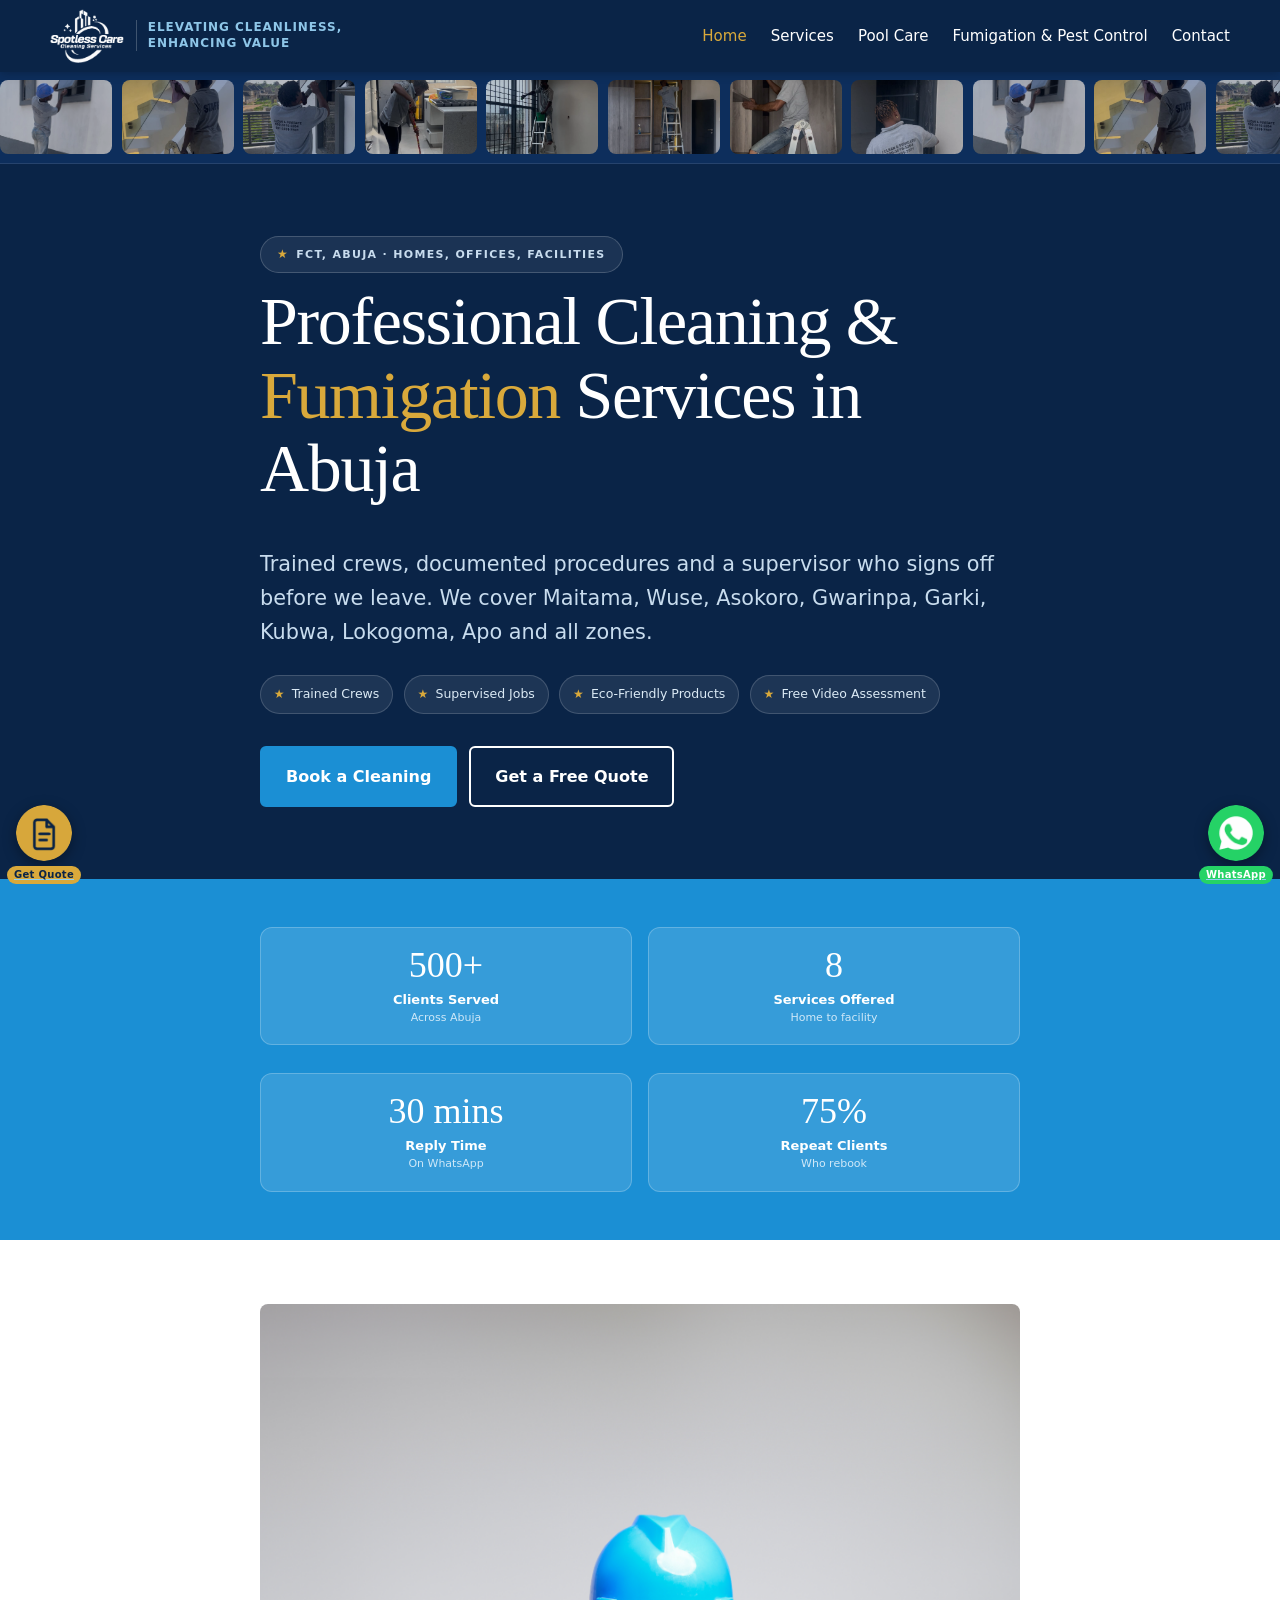
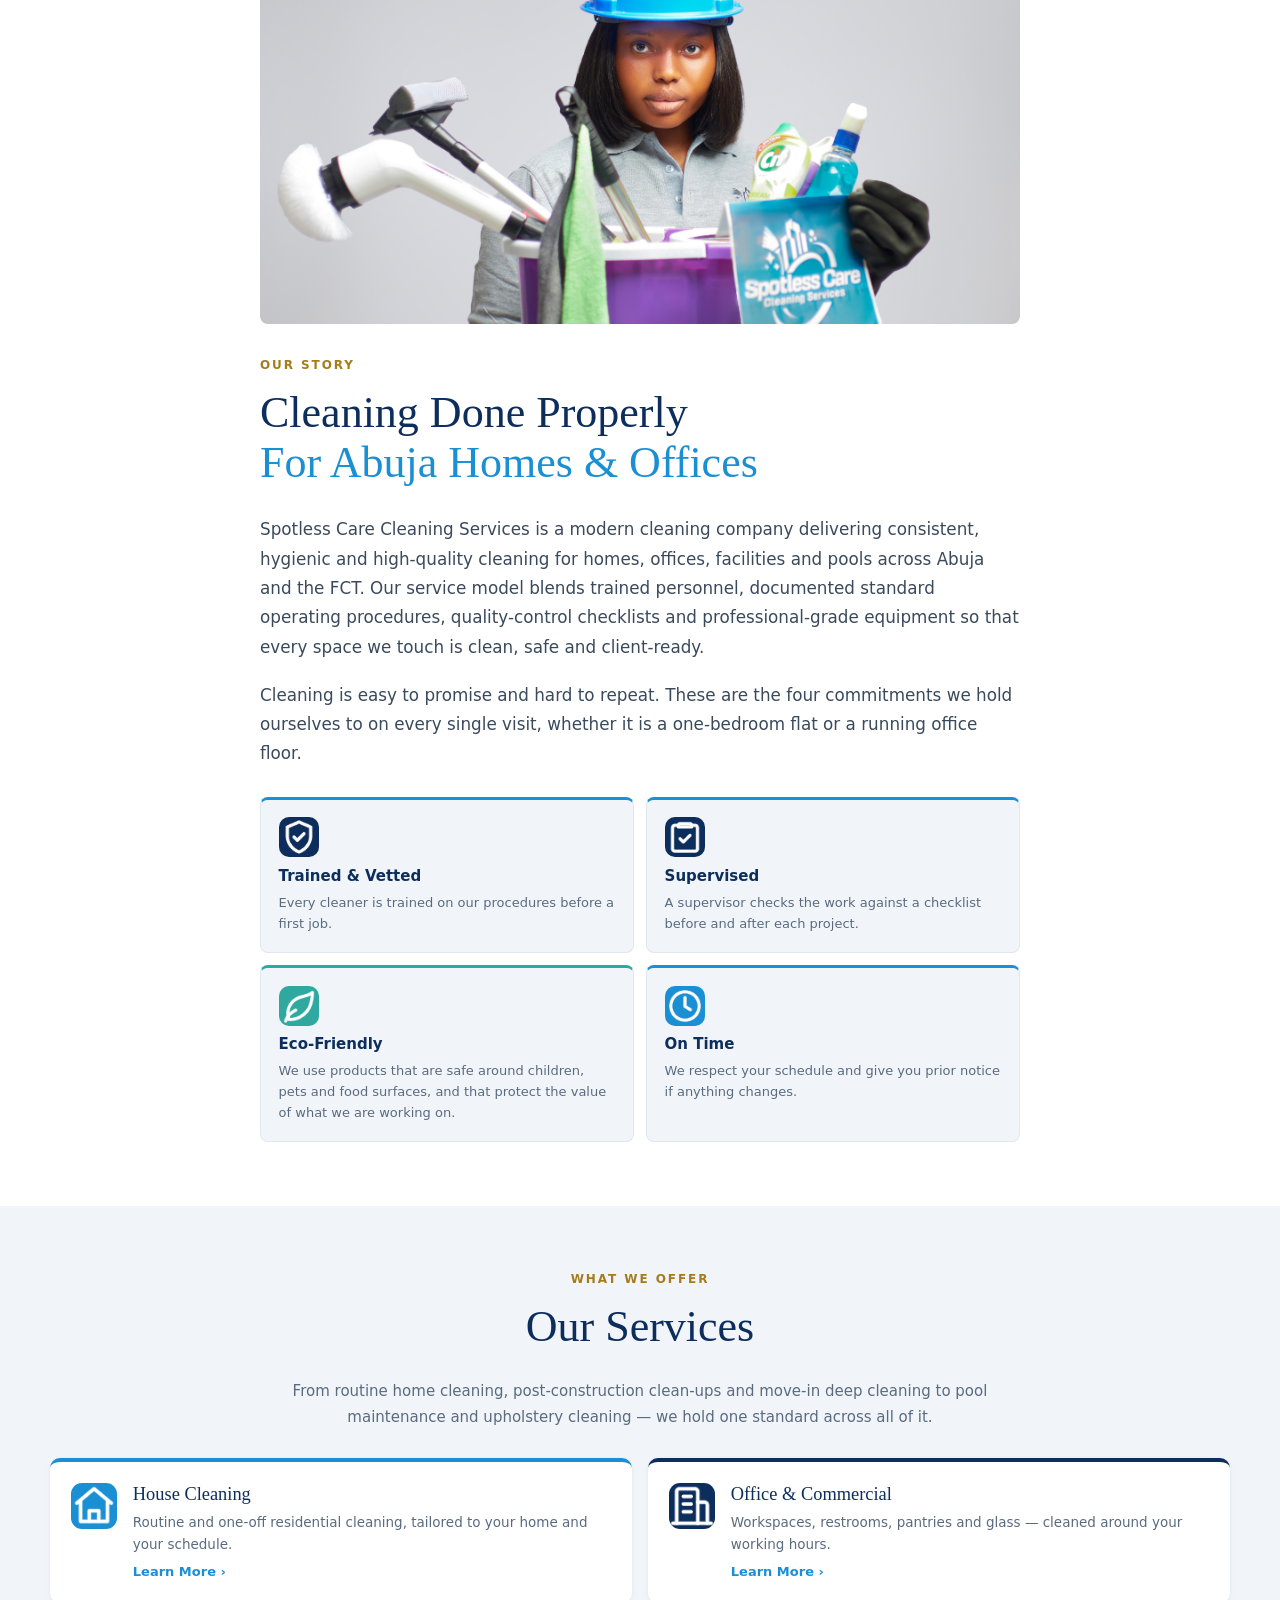
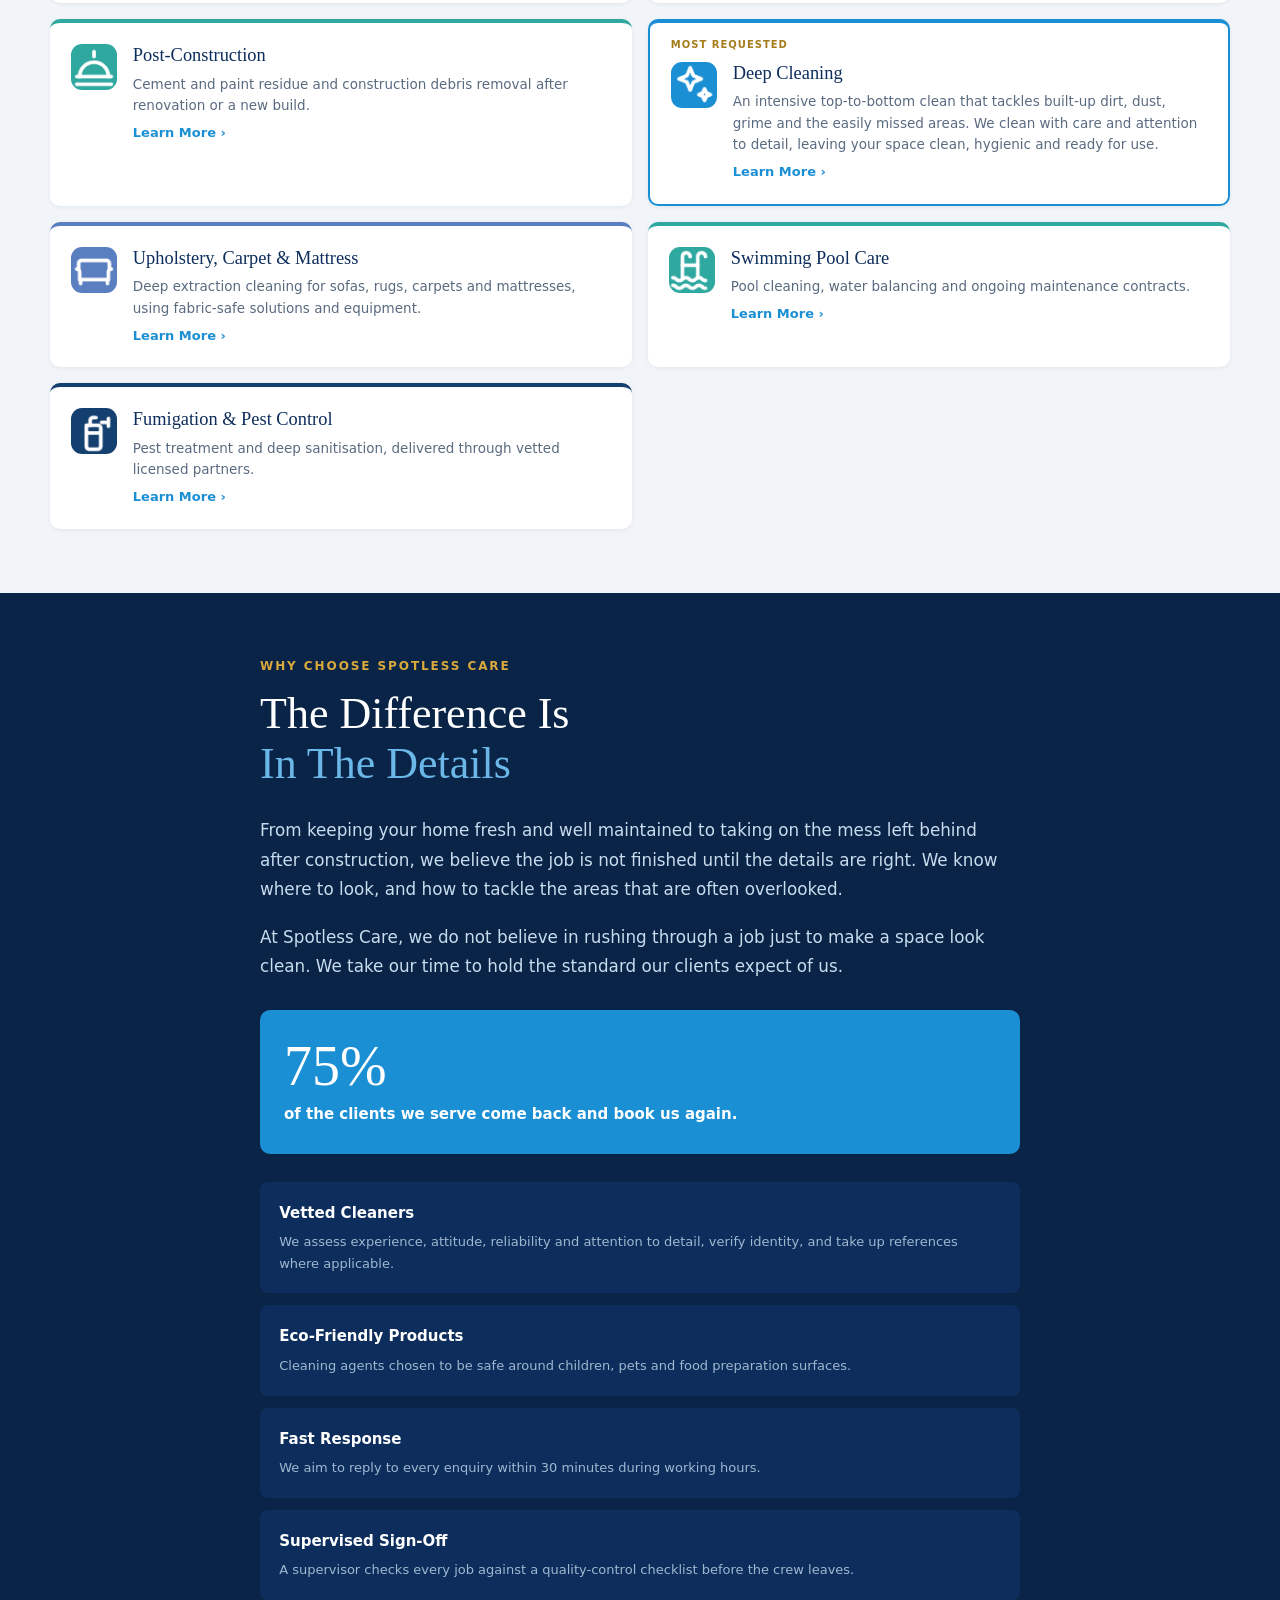
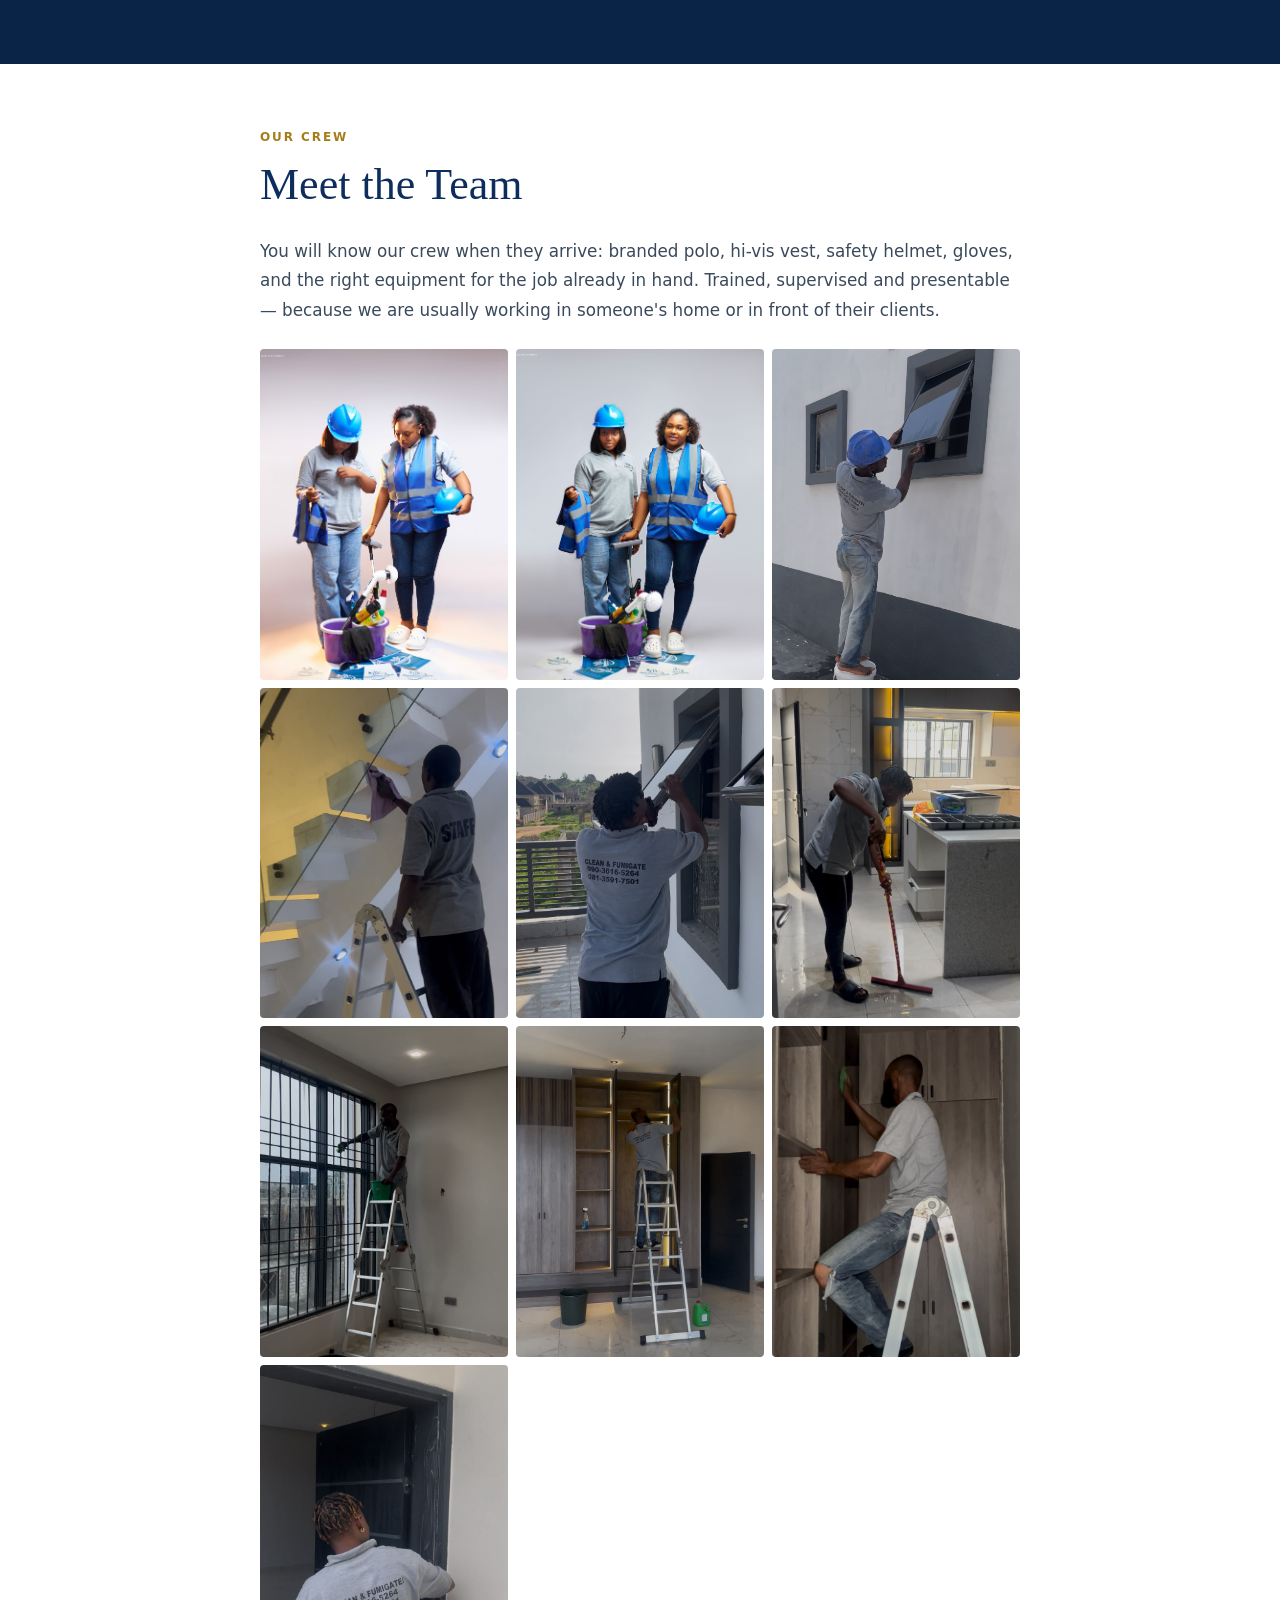
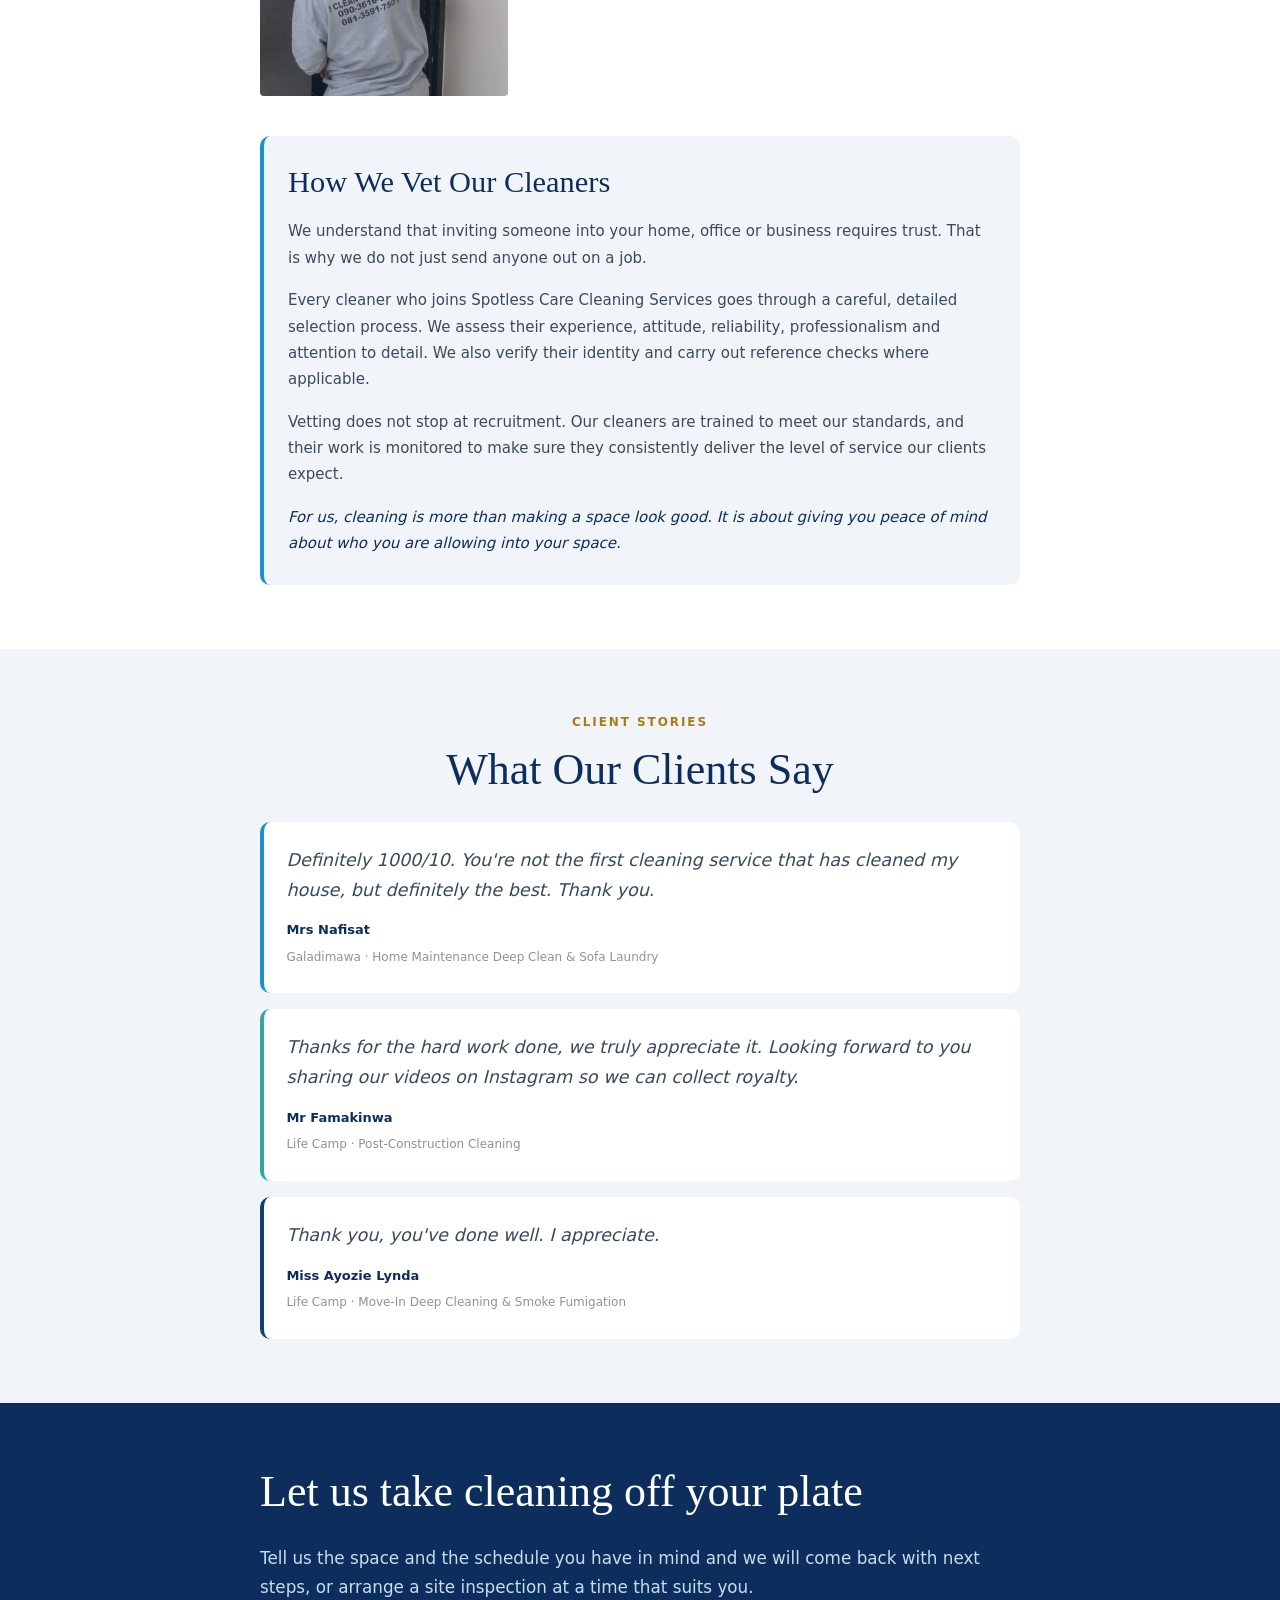
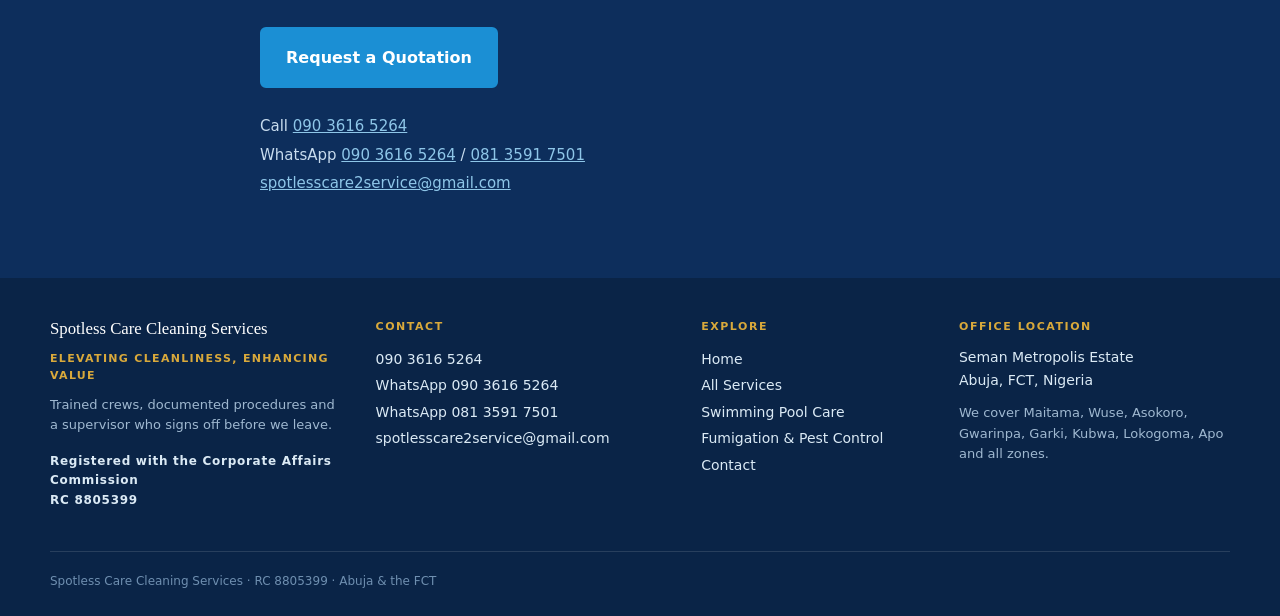
<file: index.html>
<!DOCTYPE html>
<html lang="en">
<head>
<meta charset="utf-8">
<meta name="viewport" content="width=device-width, initial-scale=1">
<title>Professional Cleaning &amp; Fumigation Services in Abuja | Spotless Care</title>
<meta name="description" content="Trained crews, supervised jobs and eco-friendly products. Home, office, post-construction, upholstery, pool care and fumigation across Abuja and the FCT.">
<meta name="theme-color" content="#0a2447">
<link rel="icon" href="assets/icons/favicon.png">
<link rel="stylesheet" href="css/style.css">
<link rel="stylesheet" href="css/components.css">
<link rel="stylesheet" href="css/responsive.css">
</head>
<body class="home">
<a class="skip" href="#main">Skip to content</a>
<header class="sc-header"><div class="sc-header-bar">
<div class="sc-brand"><a class="sc-logo" href="index.html"><img src="assets/logo/logo-white-header.png" alt="Spotless Care Cleaning Services" width="200" height="145"></a><p class="sc-tagline">Elevating Cleanliness,<br>Enhancing Value</p></div>
<button class="sc-burger" aria-label="Open menu" aria-expanded="false" aria-controls="site-nav"><svg viewBox="0 0 24 24" aria-hidden="true"><path d="M3 6h18v2H3zm0 5h18v2H3zm0 5h18v2H3z"/></svg></button>
<nav class="sc-nav" id="site-nav" aria-label="Main"><button class="sc-nav-close" aria-label="Close menu"><svg viewBox="0 0 24 24" aria-hidden="true"><path d="M5.3 3.9 12 10.6l6.7-6.7 1.4 1.4-6.7 6.7 6.7 6.7-1.4 1.4-6.7-6.7-6.7 6.7-1.4-1.4 6.7-6.7-6.7-6.7z"/></svg></button><ul><li><a href="index.html">Home</a></li><li><a href="pages/services.html">Services</a></li><li><a href="pages/pool-care.html">Pool Care</a></li><li><a href="pages/fumigation.html">Fumigation &amp; Pest Control</a></li><li><a href="pages/contact.html">Contact</a></li></ul></nav>
</div></header>
<p class="sc-back"><a href="index.html">Back to Home</a></p>
<div class="sc-marquee" aria-hidden="true"><div class="sc-marquee-track"><img src="assets/images/work/crew-01.jpg" alt="" loading="lazy"><img src="assets/images/work/crew-02.jpg" alt="" loading="lazy"><img src="assets/images/work/crew-03.jpg" alt="" loading="lazy"><img src="assets/images/work/crew-04.jpg" alt="" loading="lazy"><img src="assets/images/work/crew-05.jpg" alt="" loading="lazy"><img src="assets/images/work/crew-06.jpg" alt="" loading="lazy"><img src="assets/images/work/crew-07.jpg" alt="" loading="lazy"><img src="assets/images/work/crew-08.jpg" alt="" loading="lazy"></div></div>
<a class="sc-wa" href="https://wa.me/2349036165264" title="Chat with us on WhatsApp"><img src="assets/icons/whatsapp-float.png" alt="Chat with Spotless Care on WhatsApp"></a>
<a class="sc-quote" href="pages/contact.html" title="Request a quotation"><img src="assets/icons/quote-float.png" alt="Request a quotation"></a>
<main id="main">
<section class="sec hero-home bg-dark"><div class="in">
<p class="pill">FCT, Abuja · Homes, Offices, Facilities</p>
<h1>Professional Cleaning &amp; <span>Fumigation</span> Services in Abuja</h1>
<p class="lead">Trained crews, documented procedures and a supervisor who signs off before we leave. We cover Maitama, Wuse, Asokoro, Gwarinpa, Garki, Kubwa, Lokogoma, Apo and all zones.</p>
<p class="chips"><span>Trained Crews</span> <span>Supervised Jobs</span> <span>Eco-Friendly Products</span> <span>Free Video Assessment</span></p>
<div class="btns"><a class="btn" href="pages/contact.html">Book a Cleaning</a><a class="btn btn-out" href="https://wa.me/2349036165264">Get a Free Quote</a></div>
</div></section>
<section class="sec bg-blue" style="padding-top:clamp(2rem,7vw,3rem);padding-bottom:clamp(2rem,7vw,3rem)"><div class="in stats"><div class="stat"><b>500+</b><span>Clients Served</span><small>Across Abuja</small></div><div class="stat"><b>8</b><span>Services Offered</span><small>Home to facility</small></div><div class="stat"><b>30 mins</b><span>Reply Time</span><small>On WhatsApp</small></div><div class="stat"><b>75%</b><span>Repeat Clients</span><small>Who rebook</small></div></div></section>
<section class="sec bg-white"><div class="in">
<img class="story-img" src="assets/images/team/cleaner-hero.JPG" alt="Spotless Care Cleaning Services team member in branded uniform and safety gear">
<p class="eyebrow">Our Story</p>
<h2 class="disp">Cleaning Done Properly<br><span>For Abuja Homes &amp; Offices</span></h2>
<p class="copy">Spotless Care Cleaning Services is a modern cleaning company delivering consistent, hygienic and high-quality cleaning for homes, offices, facilities and pools across Abuja and the FCT. Our service model blends trained personnel, documented standard operating procedures, quality-control checklists and professional-grade equipment so that every space we touch is clean, safe and client-ready.</p>
<p class="copy">Cleaning is easy to promise and hard to repeat. These are the four commitments we hold ourselves to on every single visit, whether it is a one-bedroom flat or a running office floor.</p>
<div class="feat-grid"><div class="feat"><b>Trained &amp; Vetted</b><span>Every cleaner is trained on our procedures before a first job.</span></div><div class="feat"><b>Supervised</b><span>A supervisor checks the work against a checklist before and after each project.</span></div><div class="feat"><b>Eco-Friendly</b><span>We use products that are safe around children, pets and food surfaces, and that protect the value of what we are working on.</span></div><div class="feat"><b>On Time</b><span>We respect your schedule and give you prior notice if anything changes.</span></div></div>
</div></section>
<section class="sec bg-pale"><div class="in center"><p class="eyebrow">What We Offer</p><h2 class="disp">Our Services</h2><p class="muted" style="font-size:15px;line-height:1.7">From routine home cleaning, post-construction clean-ups and move-in deep cleaning to pool maintenance and upholstery cleaning — we hold one standard across all of it.</p></div>
<div class="wide"><div class="sc-svc-grid"><a class="sc-svc" href="pages/services.html" style="--c:#1b8fd4;--i:0"><span class="sc-svc-ico"></span><span class="sc-svc-b"><span class="sc-svc-t">House Cleaning</span><span class="sc-svc-d">Routine and one-off residential cleaning, tailored to your home and your schedule.</span><span class="sc-svc-m">Learn More ›</span></span></a>
<a class="sc-svc" href="pages/services.html" style="--c:#0d2e5c;--i:1"><span class="sc-svc-ico"></span><span class="sc-svc-b"><span class="sc-svc-t">Office &amp; Commercial</span><span class="sc-svc-d">Workspaces, restrooms, pantries and glass — cleaned around your working hours.</span><span class="sc-svc-m">Learn More ›</span></span></a>
<a class="sc-svc" href="pages/post-construction.html" style="--c:#2fa8a0;--i:2"><span class="sc-svc-ico"></span><span class="sc-svc-b"><span class="sc-svc-t">Post-Construction</span><span class="sc-svc-d">Cement and paint residue and construction debris removal after renovation or a new build.</span><span class="sc-svc-m">Learn More ›</span></span></a>
<a class="sc-svc sc-svc-hl" href="pages/services.html" style="--c:#1b8fd4;--i:3"><span class="sc-svc-tag">MOST REQUESTED</span><span class="sc-svc-ico"></span><span class="sc-svc-b"><span class="sc-svc-t">Deep Cleaning</span><span class="sc-svc-d">An intensive top-to-bottom clean that tackles built-up dirt, dust, grime and the easily missed areas. We clean with care and attention to detail, leaving your space clean, hygienic and ready for use.</span><span class="sc-svc-m">Learn More ›</span></span></a>
<a class="sc-svc" href="pages/upholstery.html" style="--c:#5a7fc0;--i:4"><span class="sc-svc-ico"></span><span class="sc-svc-b"><span class="sc-svc-t">Upholstery, Carpet &amp; Mattress</span><span class="sc-svc-d">Deep extraction cleaning for sofas, rugs, carpets and mattresses, using fabric-safe solutions and equipment.</span><span class="sc-svc-m">Learn More ›</span></span></a>
<a class="sc-svc" href="pages/pool-care.html" style="--c:#2fa8a0;--i:5"><span class="sc-svc-ico"></span><span class="sc-svc-b"><span class="sc-svc-t">Swimming Pool Care</span><span class="sc-svc-d">Pool cleaning, water balancing and ongoing maintenance contracts.</span><span class="sc-svc-m">Learn More ›</span></span></a>
<a class="sc-svc" href="pages/fumigation.html" style="--c:#14406f;--i:6"><span class="sc-svc-ico"></span><span class="sc-svc-b"><span class="sc-svc-t">Fumigation &amp; Pest Control</span><span class="sc-svc-d">Pest treatment and deep sanitisation, delivered through vetted licensed partners.</span><span class="sc-svc-m">Learn More ›</span></span></a>
</div></div></section>
<section class="sec bg-dark"><div class="in">
<p class="eyebrow">Why Choose Spotless Care</p>
<h2 class="disp">The Difference Is<br><span>In The Details</span></h2>
<p class="copy">From keeping your home fresh and well maintained to taking on the mess left behind after construction, we believe the job is not finished until the details are right. We know where to look, and how to tackle the areas that are often overlooked.</p>
<p class="copy">At Spotless Care, we do not believe in rushing through a job just to make a space look clean. We take our time to hold the standard our clients expect of us.</p>
<div class="big"><b>75%</b><span>of the clients we serve come back and book us again.</span></div>
<div class="panel"><b>Vetted Cleaners</b><span>We assess experience, attitude, reliability and attention to detail, verify identity, and take up references where applicable.</span></div><div class="panel"><b>Eco-Friendly Products</b><span>Cleaning agents chosen to be safe around children, pets and food preparation surfaces.</span></div><div class="panel"><b>Fast Response</b><span>We aim to reply to every enquiry within 30 minutes during working hours.</span></div><div class="panel"><b>Supervised Sign-Off</b><span>A supervisor checks every job against a quality-control checklist before the crew leaves.</span></div>
</div></section>
<section class="sec bg-white"><div class="in">
<p class="eyebrow">Our Crew</p><h2 class="disp">Meet the Team</h2>
<p class="copy">You will know our crew when they arrive: branded polo, hi-vis vest, safety helmet, gloves, and the right equipment for the job already in hand. Trained, supervised and presentable — because we are usually working in someone's home or in front of their clients.</p>
<div class="gallery"><img src="assets/images/team/duo-1.jpg" alt="Spotless Care cleaner in branded uniform and safety gear" loading="lazy"><img src="assets/images/team/duo-2.jpg" alt="Spotless Care cleaner with professional cleaning equipment" loading="lazy"><img src="assets/images/work/crew-01.jpg" alt="Spotless Care crew at work on a client site in Abuja" loading="lazy"><img src="assets/images/work/crew-02.jpg" alt="Spotless Care crew at work on a client site in Abuja" loading="lazy"><img src="assets/images/work/crew-03.jpg" alt="Spotless Care crew at work on a client site in Abuja" loading="lazy"><img src="assets/images/work/crew-04.jpg" alt="Spotless Care crew at work on a client site in Abuja" loading="lazy"><img src="assets/images/work/crew-05.jpg" alt="Spotless Care crew at work on a client site in Abuja" loading="lazy"><img src="assets/images/work/crew-06.jpg" alt="Spotless Care crew at work on a client site in Abuja" loading="lazy"><img src="assets/images/work/crew-07.jpg" alt="Spotless Care crew at work on a client site in Abuja" loading="lazy"><img src="assets/images/work/crew-08.jpg" alt="Spotless Care crew at work on a client site in Abuja" loading="lazy"></div>
<div class="callout"><h3>How We Vet Our Cleaners</h3>
<p>We understand that inviting someone into your home, office or business requires trust. That is why we do not just send anyone out on a job.</p>
<p>Every cleaner who joins Spotless Care Cleaning Services goes through a careful, detailed selection process. We assess their experience, attitude, reliability, professionalism and attention to detail. We also verify their identity and carry out reference checks where applicable.</p>
<p>Vetting does not stop at recruitment. Our cleaners are trained to meet our standards, and their work is monitored to make sure they consistently deliver the level of service our clients expect.</p>
<p class="q">For us, cleaning is more than making a space look good. It is about giving you peace of mind about who you are allowing into your space.</p></div>
</div></section>
<section class="sec bg-pale"><div class="in center"><p class="eyebrow">Client Stories</p><h2 class="disp">What Our Clients Say</h2></div><div class="in"><div class="quote" style="--c:#1b8fd4"><p>Definitely 1000/10. You're not the first cleaning service that has cleaned my house, but definitely the best. Thank you.</p><b>Mrs Nafisat</b><small>Galadimawa &middot; Home Maintenance Deep Clean &amp; Sofa Laundry</small></div><div class="quote" style="--c:#2fa8a0"><p>Thanks for the hard work done, we truly appreciate it. Looking forward to you sharing our videos on Instagram so we can collect royalty.</p><b>Mr Famakinwa</b><small>Life Camp &middot; Post-Construction Cleaning</small></div><div class="quote" style="--c:#14406f"><p>Thank you, you've done well. I appreciate.</p><b>Miss Ayozie Lynda</b><small>Life Camp &middot; Move-In Deep Cleaning &amp; Smoke Fumigation</small></div></div></section>
<section class="sec bg-navy"><div class="in">
<h2 class="disp" style="color:#fff">Let us take cleaning off your plate</h2>
<p class="copy">Tell us the space and the schedule you have in mind and we will come back with next steps, or arrange a site inspection at a time that suits you.</p>
<div class="btns"><a class="btn" href="pages/contact.html">Request a Quotation</a></div>
<p class="cta-lines">Call <a href="tel:+2349036165264">090 3616 5264</a><br>WhatsApp <a href="https://wa.me/2349036165264">090 3616 5264</a> / <a href="https://wa.me/2348135917501">081 3591 7501</a><br><a href="mailto:spotlesscare2service@gmail.com">spotlesscare2service@gmail.com</a></p>
</div></section>
</main>
<footer class="sc-footer"><div class="sc-foot-cols">
<div><p class="sc-foot-brand">Spotless Care Cleaning Services</p><p class="sc-foot-tag">Elevating Cleanliness, Enhancing Value</p><p class="sc-foot-body">Trained crews, documented procedures and a supervisor who signs off before we leave.</p><p class="sc-foot-reg">Registered with the Corporate Affairs Commission<br>RC 8805399</p></div>
<div><h3 class="sc-foot-h">Contact</h3><p class="sc-foot-list"><a href="tel:+2349036165264">090 3616 5264</a><br><a href="https://wa.me/2349036165264">WhatsApp 090 3616 5264</a><br><a href="https://wa.me/2348135917501">WhatsApp 081 3591 7501</a><br><a href="mailto:spotlesscare2service@gmail.com">spotlesscare2service@gmail.com</a></p></div>
<div><h3 class="sc-foot-h">Explore</h3><p class="sc-foot-list"><a href="index.html">Home</a><br><a href="pages/services.html">All Services</a><br><a href="pages/pool-care.html">Swimming Pool Care</a><br><a href="pages/fumigation.html">Fumigation &amp; Pest Control</a><br><a href="pages/contact.html">Contact</a></p></div>
<div><h3 class="sc-foot-h">Office Location</h3><p class="sc-foot-list" style="line-height:1.7">Seman Metropolis Estate<br>Abuja, FCT, Nigeria</p><p class="sc-foot-body">We cover Maitama, Wuse, Asokoro, Gwarinpa, Garki, Kubwa, Lokogoma, Apo and all zones.</p></div>
</div><p class="sc-foot-legal">Spotless Care Cleaning Services &middot; RC 8805399 &middot; Abuja &amp; the FCT</p></footer>
<script src="js/main.js"></script>
<script src="js/navbar.js"></script>
</body>
</html>
</file>
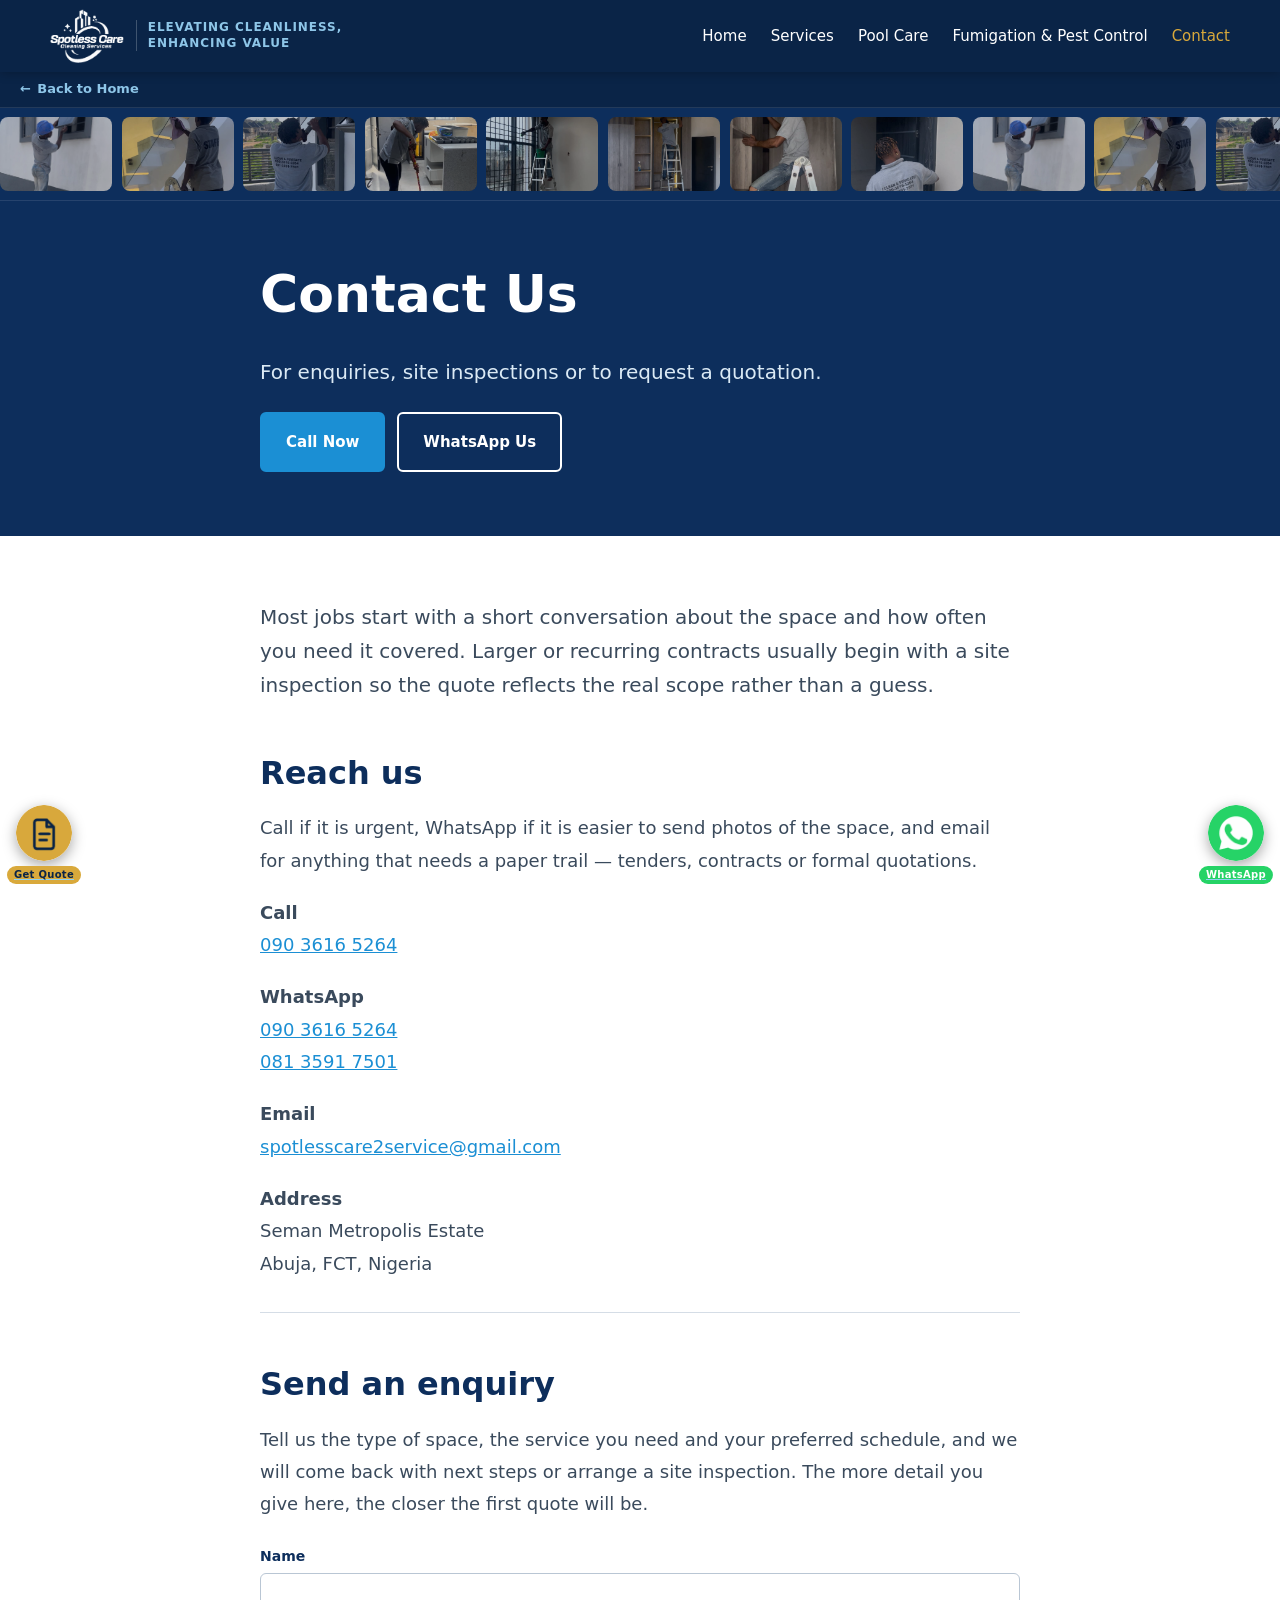
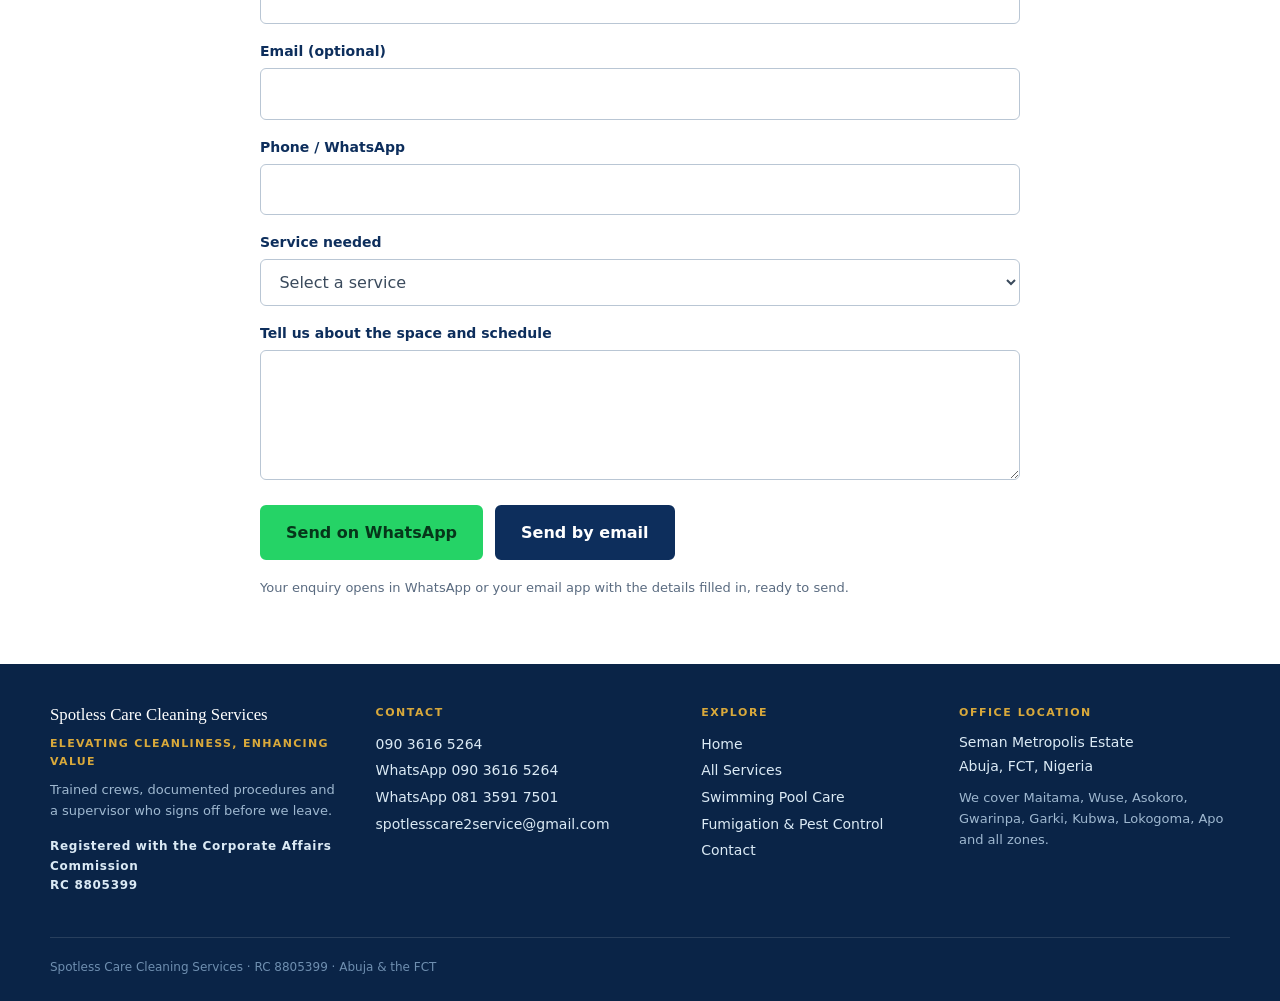
<file: pages/contact.html>
<!DOCTYPE html>
<html lang="en">
<head>
<meta charset="utf-8">
<meta name="viewport" content="width=device-width, initial-scale=1">
<title>Contact Spotless Care | Request a Quotation in Abuja</title>
<meta name="description" content="Call, WhatsApp or email Spotless Care Cleaning Services to request a quotation or arrange a site inspection in Abuja.">
<meta name="theme-color" content="#0a2447">
<link rel="icon" href="../assets/icons/favicon.png">
<link rel="stylesheet" href="../css/style.css">
<link rel="stylesheet" href="../css/components.css">
<link rel="stylesheet" href="../css/responsive.css">
</head>
<body>
<a class="skip" href="#main">Skip to content</a>
<header class="sc-header"><div class="sc-header-bar">
<div class="sc-brand"><a class="sc-logo" href="../index.html"><img src="../assets/logo/logo-white-header.png" alt="Spotless Care Cleaning Services" width="200" height="145"></a><p class="sc-tagline">Elevating Cleanliness,<br>Enhancing Value</p></div>
<button class="sc-burger" aria-label="Open menu" aria-expanded="false" aria-controls="site-nav"><svg viewBox="0 0 24 24" aria-hidden="true"><path d="M3 6h18v2H3zm0 5h18v2H3zm0 5h18v2H3z"/></svg></button>
<nav class="sc-nav" id="site-nav" aria-label="Main"><button class="sc-nav-close" aria-label="Close menu"><svg viewBox="0 0 24 24" aria-hidden="true"><path d="M5.3 3.9 12 10.6l6.7-6.7 1.4 1.4-6.7 6.7 6.7 6.7-1.4 1.4-6.7-6.7-6.7 6.7-1.4-1.4 6.7-6.7-6.7-6.7z"/></svg></button><ul><li><a href="../index.html">Home</a></li><li><a href="services.html">Services</a></li><li><a href="pool-care.html">Pool Care</a></li><li><a href="fumigation.html">Fumigation &amp; Pest Control</a></li><li><a href="contact.html">Contact</a></li></ul></nav>
</div></header>
<p class="sc-back"><a href="../index.html">Back to Home</a></p>
<div class="sc-marquee" aria-hidden="true"><div class="sc-marquee-track"><img src="../assets/images/work/crew-01.jpg" alt="" loading="lazy"><img src="../assets/images/work/crew-02.jpg" alt="" loading="lazy"><img src="../assets/images/work/crew-03.jpg" alt="" loading="lazy"><img src="../assets/images/work/crew-04.jpg" alt="" loading="lazy"><img src="../assets/images/work/crew-05.jpg" alt="" loading="lazy"><img src="../assets/images/work/crew-06.jpg" alt="" loading="lazy"><img src="../assets/images/work/crew-07.jpg" alt="" loading="lazy"><img src="../assets/images/work/crew-08.jpg" alt="" loading="lazy"></div></div>
<a class="sc-wa" href="https://wa.me/2349036165264" title="Chat with us on WhatsApp"><img src="../assets/icons/whatsapp-float.png" alt="Chat with Spotless Care on WhatsApp"></a>
<a class="sc-quote" href="contact.html" title="Request a quotation"><img src="../assets/icons/quote-float.png" alt="Request a quotation"></a>
<main id="main">
<section class="sec hero"><div class="in"><h1>Contact Us</h1><p>For enquiries, site inspections or to request a quotation.</p>
<div class="btns"><a class="btn" href="tel:+2349036165264" style="font-size:15px">Call Now</a><a class="btn btn-out" href="https://wa.me/2349036165264" style="font-size:15px">WhatsApp Us</a></div></div></section>
<section class="sec bg-white"><div class="in prose contact-box"><p class="intro">Most jobs start with a short conversation about the space and how often you need it covered. Larger or recurring contracts usually begin with a site inspection so the quote reflects the real scope rather than a guess.</p>
<h2>Reach us</h2><p>Call if it is urgent, WhatsApp if it is easier to send photos of the space, and email for anything that needs a paper trail — tenders, contracts or formal quotations.</p>
<p><strong>Call</strong><br><a href="tel:+2349036165264">090 3616 5264</a></p>
<p><strong>WhatsApp</strong><br><a href="https://wa.me/2349036165264">090 3616 5264</a><br><a href="https://wa.me/2348135917501">081 3591 7501</a></p>
<p><strong>Email</strong><br><a href="mailto:spotlesscare2service@gmail.com">spotlesscare2service@gmail.com</a></p>
<p><strong>Address</strong><br>Seman Metropolis Estate<br>Abuja, FCT, Nigeria</p><hr>
<h2>Send an enquiry</h2><p>Tell us the type of space, the service you need and your preferred schedule, and we will come back with next steps or arrange a site inspection. The more detail you give here, the closer the first quote will be.</p><form class="form" id="enquiry-form" novalidate>
<div class="fld"><label for="f-name">Name</label><input id="f-name" name="name" autocomplete="name" required><div class="err">Please enter your name.</div></div>
<div class="fld"><label for="f-email">Email (optional)</label><input id="f-email" name="email" type="email" autocomplete="email"><div class="err">Please enter a valid email address.</div></div>
<div class="fld"><label for="f-phone">Phone / WhatsApp</label><input id="f-phone" name="phone" type="tel" autocomplete="tel" required><div class="err">Please enter a phone or WhatsApp number.</div></div>
<div class="fld"><label for="f-service">Service needed</label><select id="f-service" name="service" required><option value="">Select a service</option><option>House Cleaning</option><option>Office &amp; Commercial Cleaning</option><option>Post-Construction Cleaning</option><option>Deep Cleaning</option><option>Upholstery, Carpet &amp; Mattress Care</option><option>Swimming Pool Care</option><option>Fumigation &amp; Pest Control</option><option>Other</option></select><div class="err">Please choose a service.</div></div>
<div class="fld"><label for="f-details">Tell us about the space and schedule</label><textarea id="f-details" name="details" required></textarea><div class="err">Please tell us a little about the space.</div></div>
<div class="btn-row"><button class="btn btn-wa" type="submit">Send on WhatsApp</button><button class="btn btn-navy" type="button" id="send-email">Send by email</button></div>
<p class="form-note">Your enquiry opens in WhatsApp or your email app with the details filled in, ready to send.</p></form></div></section>
</main>
<footer class="sc-footer"><div class="sc-foot-cols">
<div><p class="sc-foot-brand">Spotless Care Cleaning Services</p><p class="sc-foot-tag">Elevating Cleanliness, Enhancing Value</p><p class="sc-foot-body">Trained crews, documented procedures and a supervisor who signs off before we leave.</p><p class="sc-foot-reg">Registered with the Corporate Affairs Commission<br>RC 8805399</p></div>
<div><h3 class="sc-foot-h">Contact</h3><p class="sc-foot-list"><a href="tel:+2349036165264">090 3616 5264</a><br><a href="https://wa.me/2349036165264">WhatsApp 090 3616 5264</a><br><a href="https://wa.me/2348135917501">WhatsApp 081 3591 7501</a><br><a href="mailto:spotlesscare2service@gmail.com">spotlesscare2service@gmail.com</a></p></div>
<div><h3 class="sc-foot-h">Explore</h3><p class="sc-foot-list"><a href="../index.html">Home</a><br><a href="services.html">All Services</a><br><a href="pool-care.html">Swimming Pool Care</a><br><a href="fumigation.html">Fumigation &amp; Pest Control</a><br><a href="contact.html">Contact</a></p></div>
<div><h3 class="sc-foot-h">Office Location</h3><p class="sc-foot-list" style="line-height:1.7">Seman Metropolis Estate<br>Abuja, FCT, Nigeria</p><p class="sc-foot-body">We cover Maitama, Wuse, Asokoro, Gwarinpa, Garki, Kubwa, Lokogoma, Apo and all zones.</p></div>
</div><p class="sc-foot-legal">Spotless Care Cleaning Services &middot; RC 8805399 &middot; Abuja &amp; the FCT</p></footer>
<script src="../js/main.js"></script>
<script src="../js/navbar.js"></script><script src="../js/contact.js"></script>
</body>
</html>
</file>
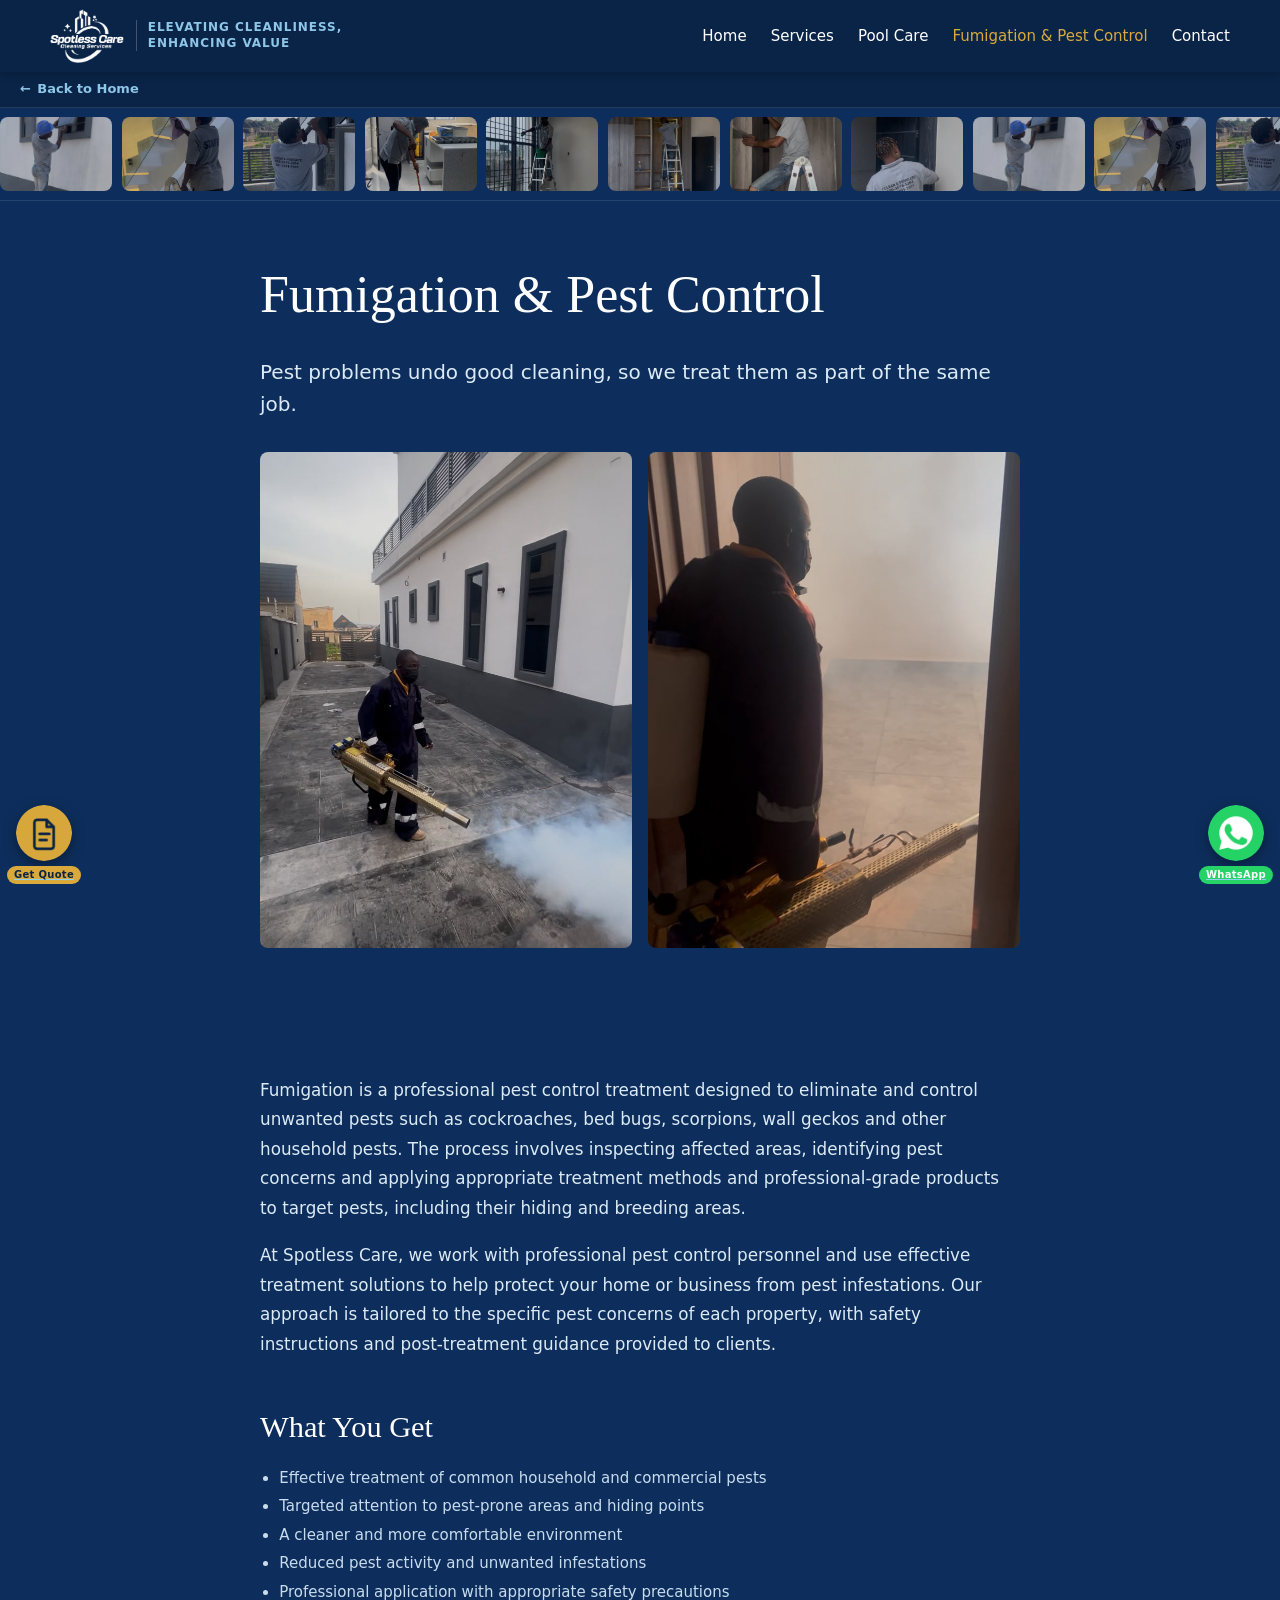
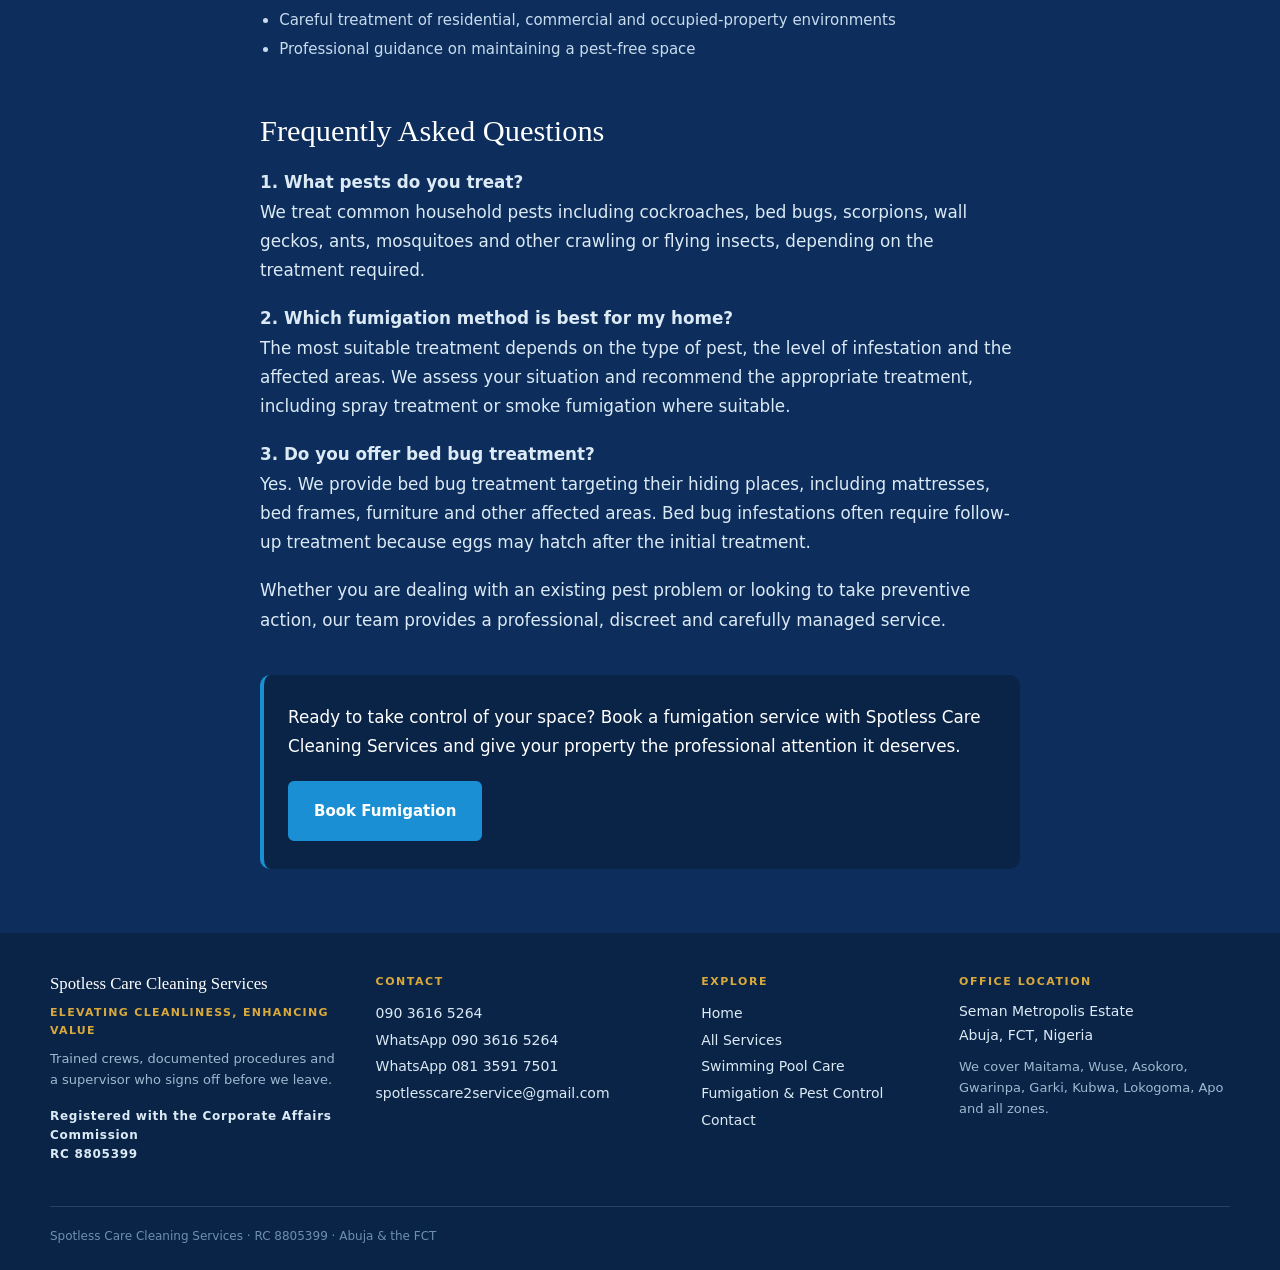
<file: pages/fumigation.html>
<!DOCTYPE html>
<html lang="en">
<head>
<meta charset="utf-8">
<meta name="viewport" content="width=device-width, initial-scale=1">
<title>Fumigation &amp; Pest Control in Abuja | Spotless Care</title>
<meta name="description" content="Professional, discreet fumigation and pest control for homes and businesses in Abuja, with careful attention to safety and coverage.">
<meta name="theme-color" content="#0a2447">
<link rel="icon" href="../assets/icons/favicon.png">
<link rel="stylesheet" href="../css/style.css">
<link rel="stylesheet" href="../css/components.css">
<link rel="stylesheet" href="../css/responsive.css">
</head>
<body>
<a class="skip" href="#main">Skip to content</a>
<header class="sc-header"><div class="sc-header-bar">
<div class="sc-brand"><a class="sc-logo" href="../index.html"><img src="../assets/logo/logo-white-header.png" alt="Spotless Care Cleaning Services" width="200" height="145"></a><p class="sc-tagline">Elevating Cleanliness,<br>Enhancing Value</p></div>
<button class="sc-burger" aria-label="Open menu" aria-expanded="false" aria-controls="site-nav"><svg viewBox="0 0 24 24" aria-hidden="true"><path d="M3 6h18v2H3zm0 5h18v2H3zm0 5h18v2H3z"/></svg></button>
<nav class="sc-nav" id="site-nav" aria-label="Main"><button class="sc-nav-close" aria-label="Close menu"><svg viewBox="0 0 24 24" aria-hidden="true"><path d="M5.3 3.9 12 10.6l6.7-6.7 1.4 1.4-6.7 6.7 6.7 6.7-1.4 1.4-6.7-6.7-6.7 6.7-1.4-1.4 6.7-6.7-6.7-6.7z"/></svg></button><ul><li><a href="../index.html">Home</a></li><li><a href="services.html">Services</a></li><li><a href="pool-care.html">Pool Care</a></li><li><a href="fumigation.html">Fumigation &amp; Pest Control</a></li><li><a href="contact.html">Contact</a></li></ul></nav>
</div></header>
<p class="sc-back"><a href="../index.html">Back to Home</a></p>
<div class="sc-marquee" aria-hidden="true"><div class="sc-marquee-track"><img src="../assets/images/work/crew-01.jpg" alt="" loading="lazy"><img src="../assets/images/work/crew-02.jpg" alt="" loading="lazy"><img src="../assets/images/work/crew-03.jpg" alt="" loading="lazy"><img src="../assets/images/work/crew-04.jpg" alt="" loading="lazy"><img src="../assets/images/work/crew-05.jpg" alt="" loading="lazy"><img src="../assets/images/work/crew-06.jpg" alt="" loading="lazy"><img src="../assets/images/work/crew-07.jpg" alt="" loading="lazy"><img src="../assets/images/work/crew-08.jpg" alt="" loading="lazy"></div></div>
<a class="sc-wa" href="https://wa.me/2349036165264" title="Chat with us on WhatsApp"><img src="../assets/icons/whatsapp-float.png" alt="Chat with Spotless Care on WhatsApp"></a>
<a class="sc-quote" href="contact.html" title="Request a quotation"><img src="../assets/icons/quote-float.png" alt="Request a quotation"></a>
<main id="main">
<section class="sec hero"><div class="in"><h1 style="font-family:var(--serif);font-weight:400">Fumigation &amp; Pest Control</h1><p>Pest problems undo good cleaning, so we treat them as part of the same job.</p>
<div class="hero-imgs"><img src="../assets/images/fumigation/fumigation-1.jpg" alt="Spotless Care technician carrying out a fumigation treatment in Abuja"><img src="../assets/images/fumigation/fumigation-2.jpg" alt="Pest control treatment in progress at a client site in Abuja"></div></div></section>
<section class="sec bg-navy"><div class="in prose dark"><p>Fumigation is a professional pest control treatment designed to eliminate and control unwanted pests such as cockroaches, bed bugs, scorpions, wall geckos and other household pests. The process involves inspecting affected areas, identifying pest concerns and applying appropriate treatment methods and professional-grade products to target pests, including their hiding and breeding areas.</p>
<p>At Spotless Care, we work with professional pest control personnel and use effective treatment solutions to help protect your home or business from pest infestations. Our approach is tailored to the specific pest concerns of each property, with safety instructions and post-treatment guidance provided to clients.</p>
<h2>What You Get</h2><ul><li>Effective treatment of common household and commercial pests</li><li>Targeted attention to pest-prone areas and hiding points</li><li>A cleaner and more comfortable environment</li><li>Reduced pest activity and unwanted infestations</li><li>Professional application with appropriate safety precautions</li><li>Careful treatment of residential, commercial and occupied-property environments</li><li>Professional guidance on maintaining a pest-free space</li></ul>
<h2>Frequently Asked Questions</h2><p><strong>1. What pests do you treat?</strong><br>We treat common household pests including cockroaches, bed bugs, scorpions, wall geckos, ants, mosquitoes and other crawling or flying insects, depending on the treatment required.</p><p><strong>2. Which fumigation method is best for my home?</strong><br>The most suitable treatment depends on the type of pest, the level of infestation and the affected areas. We assess your situation and recommend the appropriate treatment, including spray treatment or smoke fumigation where suitable.</p><p><strong>3. Do you offer bed bug treatment?</strong><br>Yes. We provide bed bug treatment targeting their hiding places, including mattresses, bed frames, furniture and other affected areas. Bed bug infestations often require follow-up treatment because eggs may hatch after the initial treatment.</p>
<p>Whether you are dealing with an existing pest problem or looking to take preventive action, our team provides a professional, discreet and carefully managed service.</p>
<div class="callout callout-dark"><p>Ready to take control of your space? Book a fumigation service with Spotless Care Cleaning Services and give your property the professional attention it deserves.</p><a class="btn" href="contact.html?service=Fumigation%20%26%20Pest%20Control" style="font-size:15px">Book Fumigation</a></div></div></section>
</main>
<footer class="sc-footer"><div class="sc-foot-cols">
<div><p class="sc-foot-brand">Spotless Care Cleaning Services</p><p class="sc-foot-tag">Elevating Cleanliness, Enhancing Value</p><p class="sc-foot-body">Trained crews, documented procedures and a supervisor who signs off before we leave.</p><p class="sc-foot-reg">Registered with the Corporate Affairs Commission<br>RC 8805399</p></div>
<div><h3 class="sc-foot-h">Contact</h3><p class="sc-foot-list"><a href="tel:+2349036165264">090 3616 5264</a><br><a href="https://wa.me/2349036165264">WhatsApp 090 3616 5264</a><br><a href="https://wa.me/2348135917501">WhatsApp 081 3591 7501</a><br><a href="mailto:spotlesscare2service@gmail.com">spotlesscare2service@gmail.com</a></p></div>
<div><h3 class="sc-foot-h">Explore</h3><p class="sc-foot-list"><a href="../index.html">Home</a><br><a href="services.html">All Services</a><br><a href="pool-care.html">Swimming Pool Care</a><br><a href="fumigation.html">Fumigation &amp; Pest Control</a><br><a href="contact.html">Contact</a></p></div>
<div><h3 class="sc-foot-h">Office Location</h3><p class="sc-foot-list" style="line-height:1.7">Seman Metropolis Estate<br>Abuja, FCT, Nigeria</p><p class="sc-foot-body">We cover Maitama, Wuse, Asokoro, Gwarinpa, Garki, Kubwa, Lokogoma, Apo and all zones.</p></div>
</div><p class="sc-foot-legal">Spotless Care Cleaning Services &middot; RC 8805399 &middot; Abuja &amp; the FCT</p></footer>
<script src="../js/main.js"></script>
<script src="../js/navbar.js"></script>
</body>
</html>
</file>
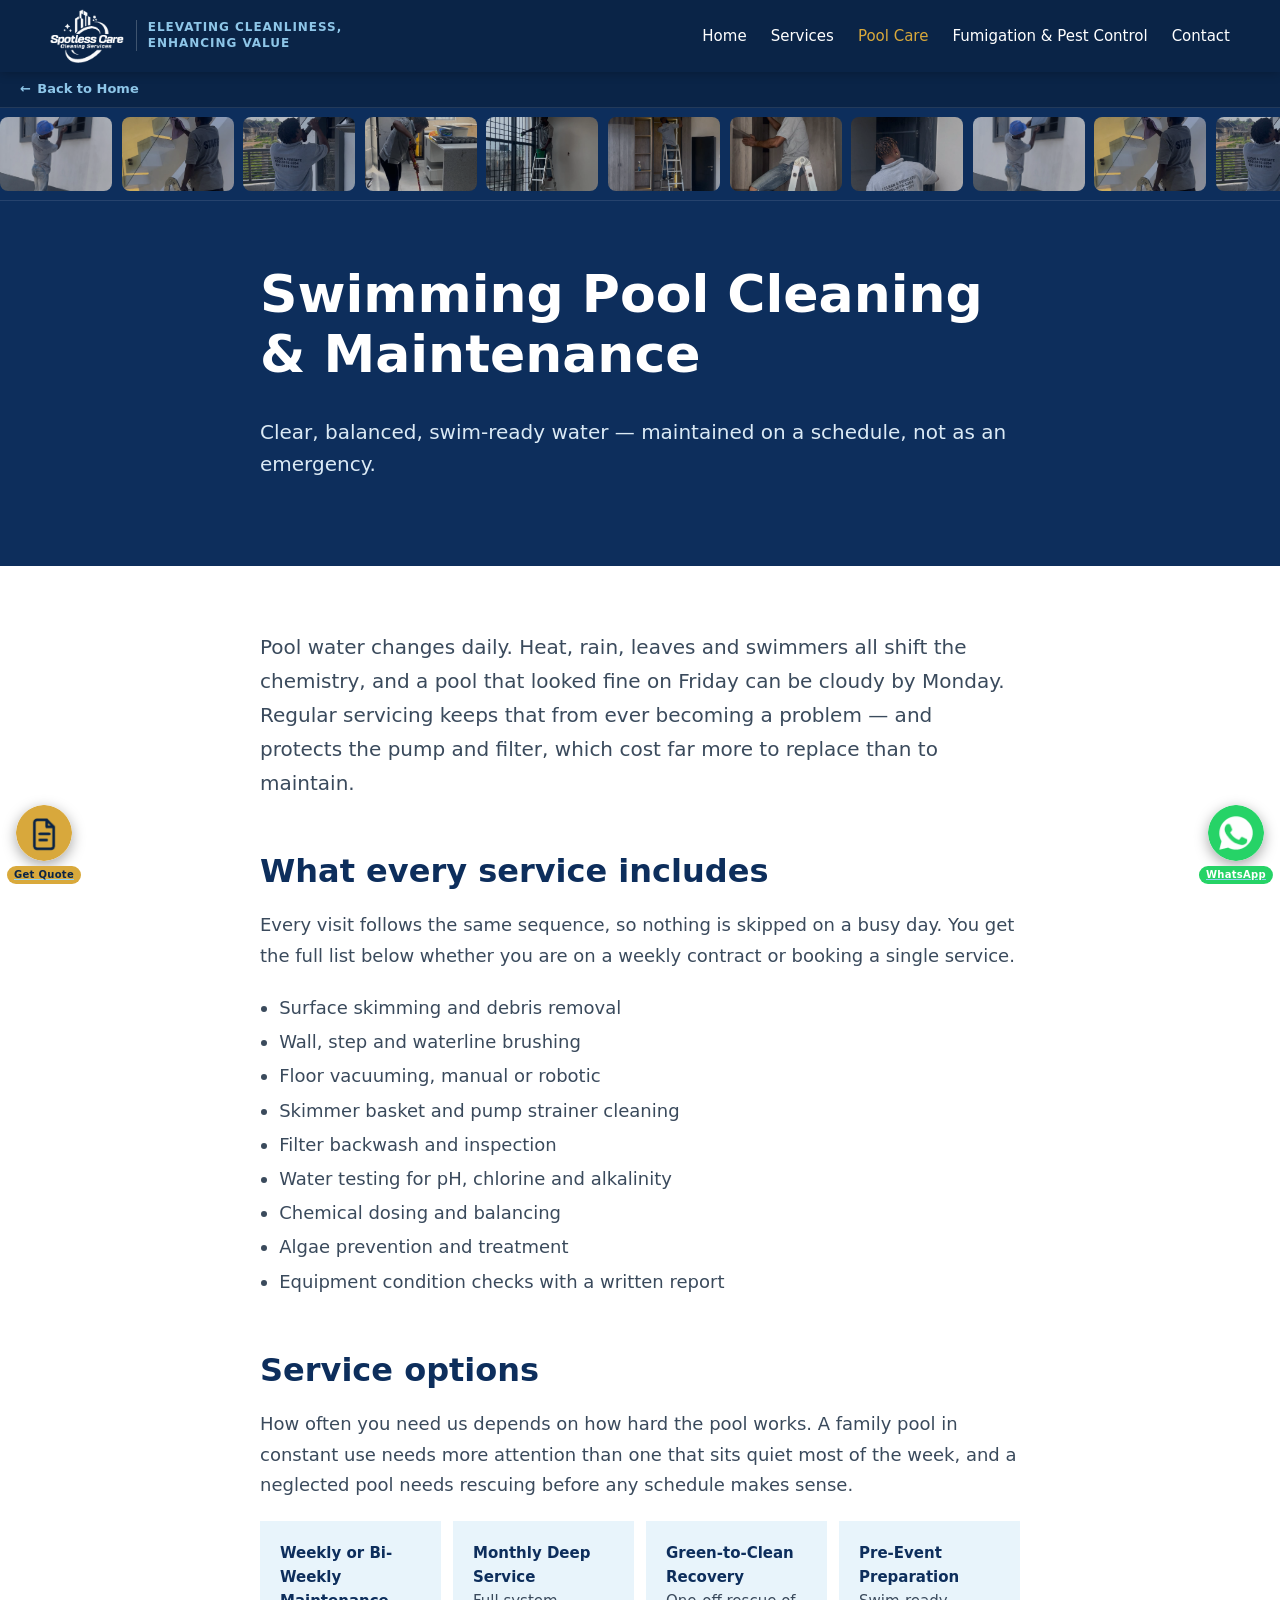
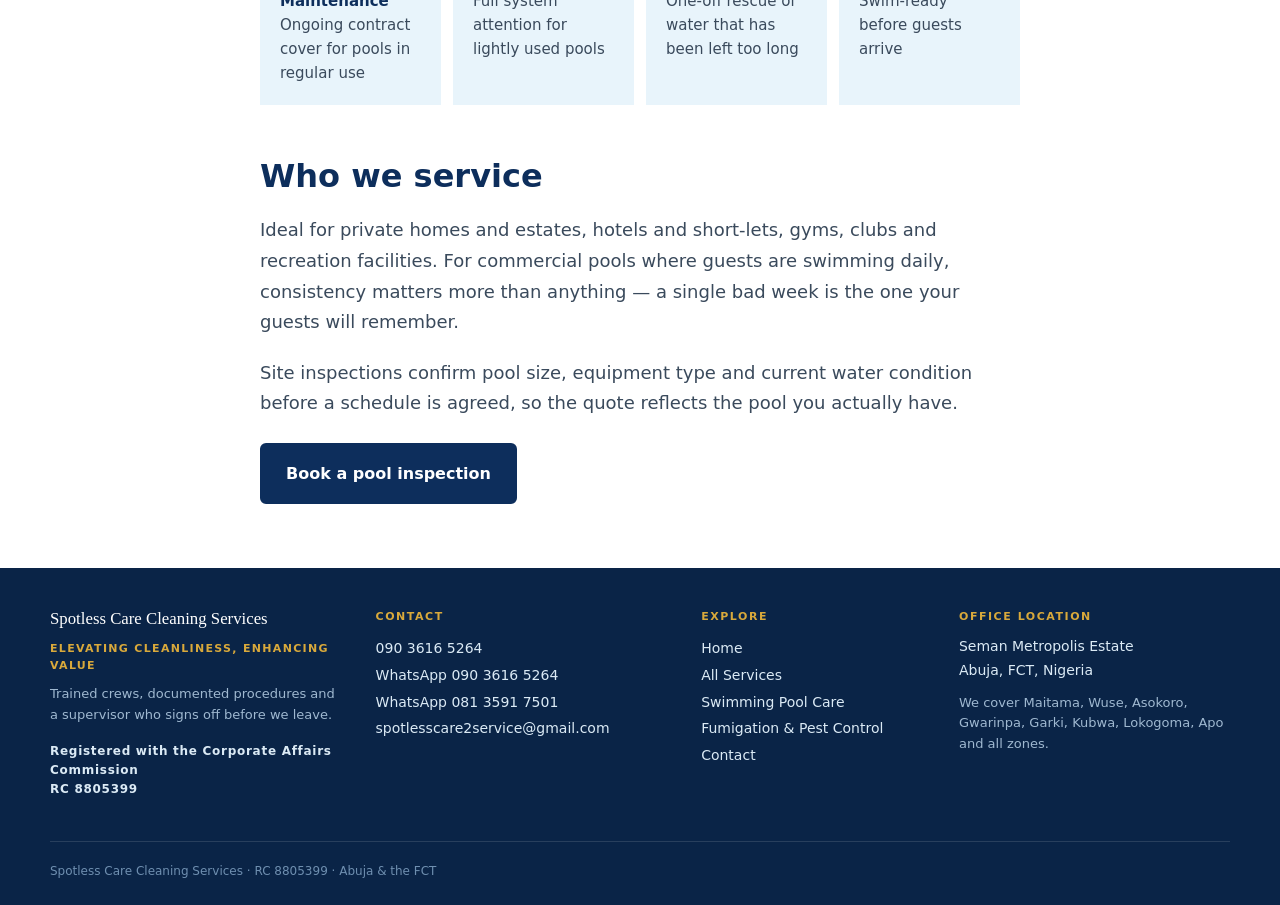
<file: pages/pool-care.html>
<!DOCTYPE html>
<html lang="en">
<head>
<meta charset="utf-8">
<meta name="viewport" content="width=device-width, initial-scale=1">
<title>Swimming Pool Cleaning &amp; Maintenance in Abuja | Spotless Care</title>
<meta name="description" content="Weekly, bi-weekly and monthly pool maintenance, green-to-clean recovery and pre-event preparation across Abuja and the FCT.">
<meta name="theme-color" content="#0a2447">
<link rel="icon" href="../assets/icons/favicon.png">
<link rel="stylesheet" href="../css/style.css">
<link rel="stylesheet" href="../css/components.css">
<link rel="stylesheet" href="../css/responsive.css">
</head>
<body>
<a class="skip" href="#main">Skip to content</a>
<header class="sc-header"><div class="sc-header-bar">
<div class="sc-brand"><a class="sc-logo" href="../index.html"><img src="../assets/logo/logo-white-header.png" alt="Spotless Care Cleaning Services" width="200" height="145"></a><p class="sc-tagline">Elevating Cleanliness,<br>Enhancing Value</p></div>
<button class="sc-burger" aria-label="Open menu" aria-expanded="false" aria-controls="site-nav"><svg viewBox="0 0 24 24" aria-hidden="true"><path d="M3 6h18v2H3zm0 5h18v2H3zm0 5h18v2H3z"/></svg></button>
<nav class="sc-nav" id="site-nav" aria-label="Main"><button class="sc-nav-close" aria-label="Close menu"><svg viewBox="0 0 24 24" aria-hidden="true"><path d="M5.3 3.9 12 10.6l6.7-6.7 1.4 1.4-6.7 6.7 6.7 6.7-1.4 1.4-6.7-6.7-6.7 6.7-1.4-1.4 6.7-6.7-6.7-6.7z"/></svg></button><ul><li><a href="../index.html">Home</a></li><li><a href="services.html">Services</a></li><li><a href="pool-care.html">Pool Care</a></li><li><a href="fumigation.html">Fumigation &amp; Pest Control</a></li><li><a href="contact.html">Contact</a></li></ul></nav>
</div></header>
<p class="sc-back"><a href="../index.html">Back to Home</a></p>
<div class="sc-marquee" aria-hidden="true"><div class="sc-marquee-track"><img src="../assets/images/work/crew-01.jpg" alt="" loading="lazy"><img src="../assets/images/work/crew-02.jpg" alt="" loading="lazy"><img src="../assets/images/work/crew-03.jpg" alt="" loading="lazy"><img src="../assets/images/work/crew-04.jpg" alt="" loading="lazy"><img src="../assets/images/work/crew-05.jpg" alt="" loading="lazy"><img src="../assets/images/work/crew-06.jpg" alt="" loading="lazy"><img src="../assets/images/work/crew-07.jpg" alt="" loading="lazy"><img src="../assets/images/work/crew-08.jpg" alt="" loading="lazy"></div></div>
<a class="sc-wa" href="https://wa.me/2349036165264" title="Chat with us on WhatsApp"><img src="../assets/icons/whatsapp-float.png" alt="Chat with Spotless Care on WhatsApp"></a>
<a class="sc-quote" href="contact.html" title="Request a quotation"><img src="../assets/icons/quote-float.png" alt="Request a quotation"></a>
<main id="main">
<section class="sec hero"><div class="in"><h1>Swimming Pool Cleaning &amp; Maintenance</h1><p>Clear, balanced, swim-ready water — maintained on a schedule, not as an emergency.</p></div></section>
<section class="sec bg-white"><div class="in prose"><p class="intro">Pool water changes daily. Heat, rain, leaves and swimmers all shift the chemistry, and a pool that looked fine on Friday can be cloudy by Monday. Regular servicing keeps that from ever becoming a problem — and protects the pump and filter, which cost far more to replace than to maintain.</p>
<h2>What every service includes</h2><p>Every visit follows the same sequence, so nothing is skipped on a busy day. You get the full list below whether you are on a weekly contract or booking a single service.</p><ul><li>Surface skimming and debris removal</li><li>Wall, step and waterline brushing</li><li>Floor vacuuming, manual or robotic</li><li>Skimmer basket and pump strainer cleaning</li><li>Filter backwash and inspection</li><li>Water testing for pH, chlorine and alkalinity</li><li>Chemical dosing and balancing</li><li>Algae prevention and treatment</li><li>Equipment condition checks with a written report</li></ul>
<h2>Service options</h2><p>How often you need us depends on how hard the pool works. A family pool in constant use needs more attention than one that sits quiet most of the week, and a neglected pool needs rescuing before any schedule makes sense.</p><div class="opts"><div class="opt"><b>Weekly or Bi-Weekly Maintenance</b><br>Ongoing contract cover for pools in regular use</div><div class="opt"><b>Monthly Deep Service</b><br>Full system attention for lightly used pools</div><div class="opt"><b>Green-to-Clean Recovery</b><br>One-off rescue of water that has been left too long</div><div class="opt"><b>Pre-Event Preparation</b><br>Swim-ready before guests arrive</div></div>
<h2>Who we service</h2><p>Ideal for private homes and estates, hotels and short-lets, gyms, clubs and recreation facilities. For commercial pools where guests are swimming daily, consistency matters more than anything — a single bad week is the one your guests will remember.</p>
<p>Site inspections confirm pool size, equipment type and current water condition before a schedule is agreed, so the quote reflects the pool you actually have.</p>
<div class="btns"><a class="btn btn-navy" href="contact.html?service=Swimming%20Pool%20Care">Book a pool inspection</a></div></div></section>
</main>
<footer class="sc-footer"><div class="sc-foot-cols">
<div><p class="sc-foot-brand">Spotless Care Cleaning Services</p><p class="sc-foot-tag">Elevating Cleanliness, Enhancing Value</p><p class="sc-foot-body">Trained crews, documented procedures and a supervisor who signs off before we leave.</p><p class="sc-foot-reg">Registered with the Corporate Affairs Commission<br>RC 8805399</p></div>
<div><h3 class="sc-foot-h">Contact</h3><p class="sc-foot-list"><a href="tel:+2349036165264">090 3616 5264</a><br><a href="https://wa.me/2349036165264">WhatsApp 090 3616 5264</a><br><a href="https://wa.me/2348135917501">WhatsApp 081 3591 7501</a><br><a href="mailto:spotlesscare2service@gmail.com">spotlesscare2service@gmail.com</a></p></div>
<div><h3 class="sc-foot-h">Explore</h3><p class="sc-foot-list"><a href="../index.html">Home</a><br><a href="services.html">All Services</a><br><a href="pool-care.html">Swimming Pool Care</a><br><a href="fumigation.html">Fumigation &amp; Pest Control</a><br><a href="contact.html">Contact</a></p></div>
<div><h3 class="sc-foot-h">Office Location</h3><p class="sc-foot-list" style="line-height:1.7">Seman Metropolis Estate<br>Abuja, FCT, Nigeria</p><p class="sc-foot-body">We cover Maitama, Wuse, Asokoro, Gwarinpa, Garki, Kubwa, Lokogoma, Apo and all zones.</p></div>
</div><p class="sc-foot-legal">Spotless Care Cleaning Services &middot; RC 8805399 &middot; Abuja &amp; the FCT</p></footer>
<script src="../js/main.js"></script>
<script src="../js/navbar.js"></script>
</body>
</html>
</file>
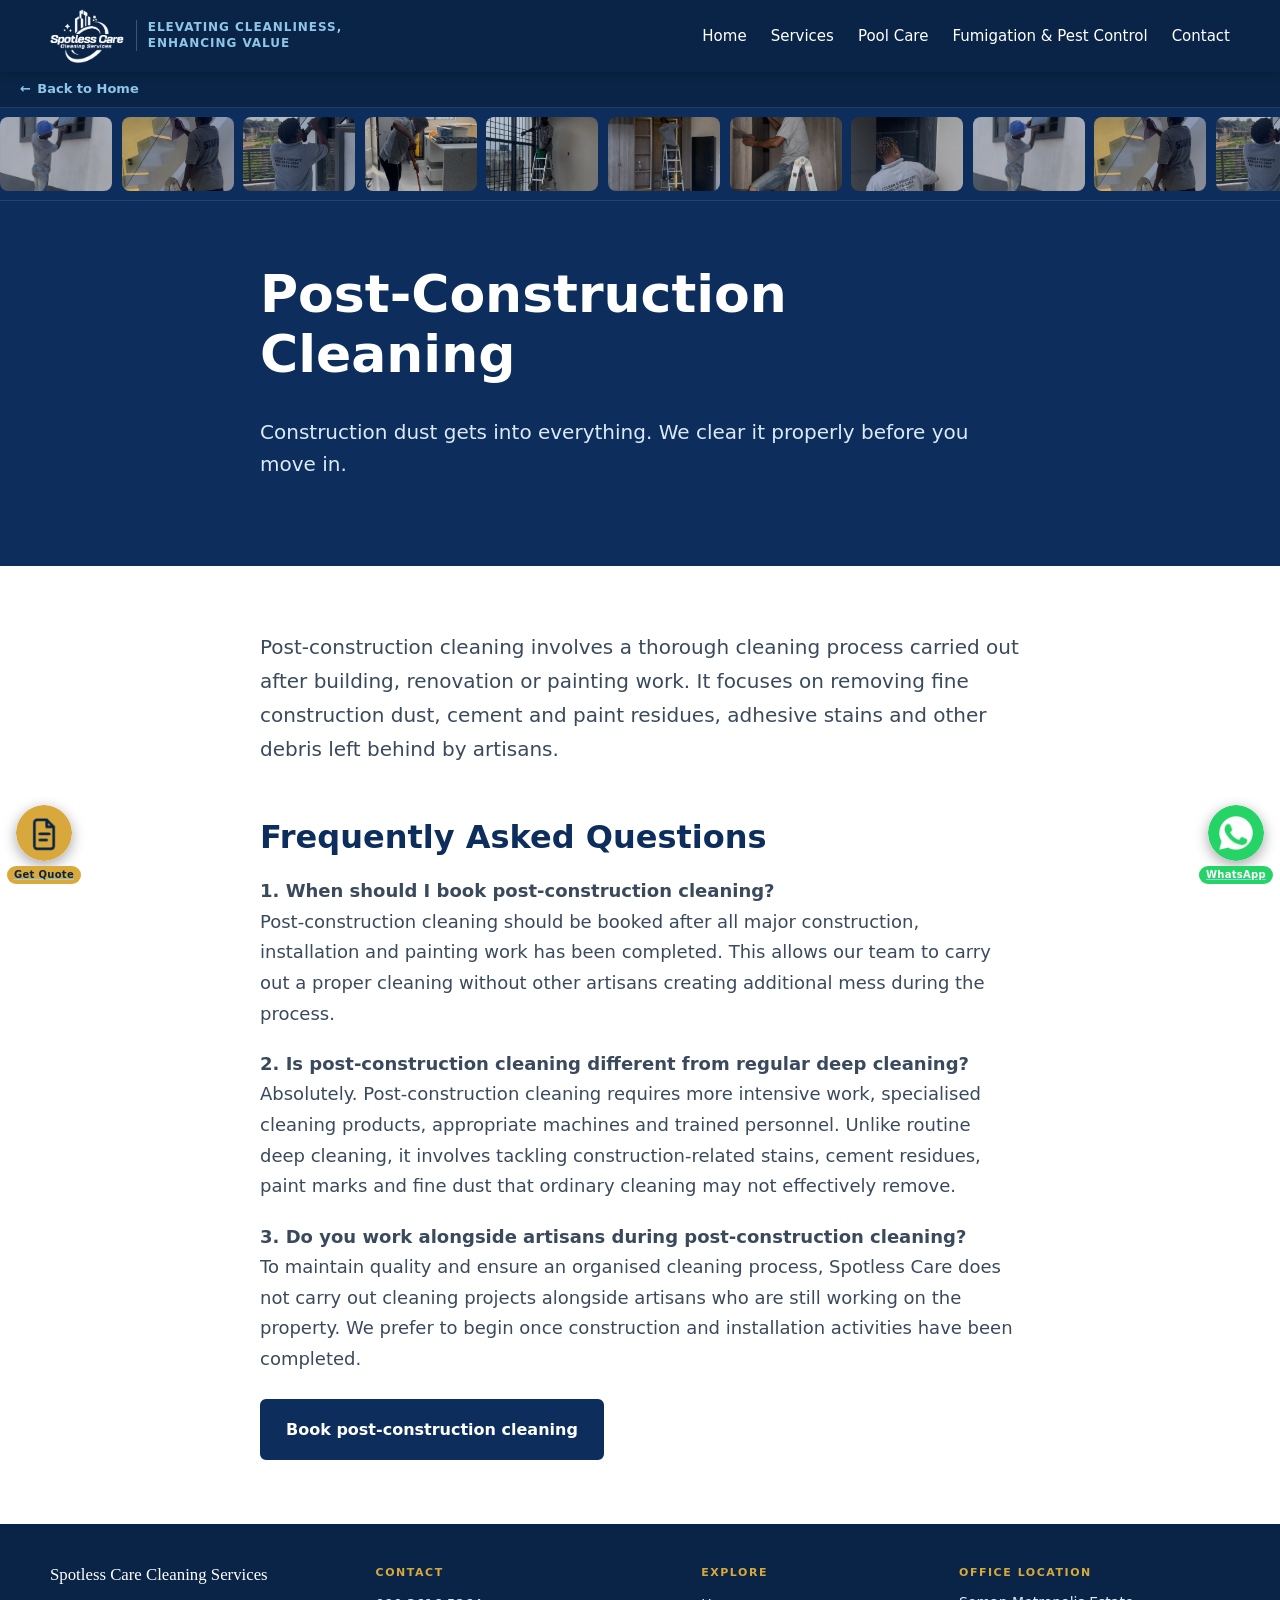
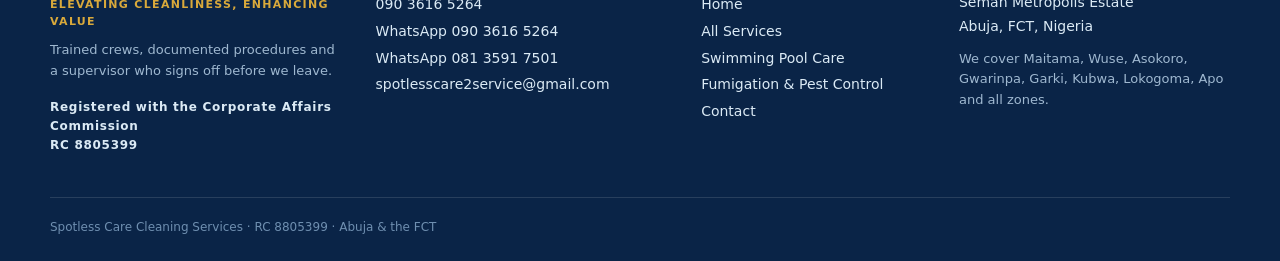
<file: pages/post-construction.html>
<!DOCTYPE html>
<html lang="en">
<head>
<meta charset="utf-8">
<meta name="viewport" content="width=device-width, initial-scale=1">
<title>Post-Construction Cleaning in Abuja | Spotless Care</title>
<meta name="description" content="Thorough post-construction cleaning after building, renovation or painting work, removing fine dust, cement and paint residues across Abuja and the FCT.">
<meta name="theme-color" content="#0a2447">
<link rel="icon" href="../assets/icons/favicon.png">
<link rel="stylesheet" href="../css/style.css">
<link rel="stylesheet" href="../css/components.css">
<link rel="stylesheet" href="../css/responsive.css">
</head>
<body>
<a class="skip" href="#main">Skip to content</a>
<header class="sc-header"><div class="sc-header-bar">
<div class="sc-brand"><a class="sc-logo" href="../index.html"><img src="../assets/logo/logo-white-header.png" alt="Spotless Care Cleaning Services" width="200" height="145"></a><p class="sc-tagline">Elevating Cleanliness,<br>Enhancing Value</p></div>
<button class="sc-burger" aria-label="Open menu" aria-expanded="false" aria-controls="site-nav"><svg viewBox="0 0 24 24" aria-hidden="true"><path d="M3 6h18v2H3zm0 5h18v2H3zm0 5h18v2H3z"/></svg></button>
<nav class="sc-nav" id="site-nav" aria-label="Main"><button class="sc-nav-close" aria-label="Close menu"><svg viewBox="0 0 24 24" aria-hidden="true"><path d="M5.3 3.9 12 10.6l6.7-6.7 1.4 1.4-6.7 6.7 6.7 6.7-1.4 1.4-6.7-6.7-6.7 6.7-1.4-1.4 6.7-6.7-6.7-6.7z"/></svg></button><ul><li><a href="../index.html">Home</a></li><li><a href="services.html">Services</a></li><li><a href="pool-care.html">Pool Care</a></li><li><a href="fumigation.html">Fumigation &amp; Pest Control</a></li><li><a href="contact.html">Contact</a></li></ul></nav>
</div></header>
<p class="sc-back"><a href="../index.html">Back to Home</a></p>
<div class="sc-marquee" aria-hidden="true"><div class="sc-marquee-track"><img src="../assets/images/work/crew-01.jpg" alt="" loading="lazy"><img src="../assets/images/work/crew-02.jpg" alt="" loading="lazy"><img src="../assets/images/work/crew-03.jpg" alt="" loading="lazy"><img src="../assets/images/work/crew-04.jpg" alt="" loading="lazy"><img src="../assets/images/work/crew-05.jpg" alt="" loading="lazy"><img src="../assets/images/work/crew-06.jpg" alt="" loading="lazy"><img src="../assets/images/work/crew-07.jpg" alt="" loading="lazy"><img src="../assets/images/work/crew-08.jpg" alt="" loading="lazy"></div></div>
<a class="sc-wa" href="https://wa.me/2349036165264" title="Chat with us on WhatsApp"><img src="../assets/icons/whatsapp-float.png" alt="Chat with Spotless Care on WhatsApp"></a>
<a class="sc-quote" href="contact.html" title="Request a quotation"><img src="../assets/icons/quote-float.png" alt="Request a quotation"></a>
<main id="main">
<section class="sec hero"><div class="in"><h1>Post-Construction Cleaning</h1><p>Construction dust gets into everything. We clear it properly before you move in.</p></div></section>
<section class="sec bg-white"><div class="in prose"><p class="intro">Post-construction cleaning involves a thorough cleaning process carried out after building, renovation or painting work. It focuses on removing fine construction dust, cement and paint residues, adhesive stains and other debris left behind by artisans.</p><h2>Frequently Asked Questions</h2><p><strong>1. When should I book post-construction cleaning?</strong><br>Post-construction cleaning should be booked after all major construction, installation and painting work has been completed. This allows our team to carry out a proper cleaning without other artisans creating additional mess during the process.</p><p><strong>2. Is post-construction cleaning different from regular deep cleaning?</strong><br>Absolutely. Post-construction cleaning requires more intensive work, specialised cleaning products, appropriate machines and trained personnel. Unlike routine deep cleaning, it involves tackling construction-related stains, cement residues, paint marks and fine dust that ordinary cleaning may not effectively remove.</p><p><strong>3. Do you work alongside artisans during post-construction cleaning?</strong><br>To maintain quality and ensure an organised cleaning process, Spotless Care does not carry out cleaning projects alongside artisans who are still working on the property. We prefer to begin once construction and installation activities have been completed.</p><div class="btns"><a class="btn btn-navy" href="contact.html?service=Post-Construction%20Cleaning">Book post-construction cleaning</a></div></div></section>
</main>
<footer class="sc-footer"><div class="sc-foot-cols">
<div><p class="sc-foot-brand">Spotless Care Cleaning Services</p><p class="sc-foot-tag">Elevating Cleanliness, Enhancing Value</p><p class="sc-foot-body">Trained crews, documented procedures and a supervisor who signs off before we leave.</p><p class="sc-foot-reg">Registered with the Corporate Affairs Commission<br>RC 8805399</p></div>
<div><h3 class="sc-foot-h">Contact</h3><p class="sc-foot-list"><a href="tel:+2349036165264">090 3616 5264</a><br><a href="https://wa.me/2349036165264">WhatsApp 090 3616 5264</a><br><a href="https://wa.me/2348135917501">WhatsApp 081 3591 7501</a><br><a href="mailto:spotlesscare2service@gmail.com">spotlesscare2service@gmail.com</a></p></div>
<div><h3 class="sc-foot-h">Explore</h3><p class="sc-foot-list"><a href="../index.html">Home</a><br><a href="services.html">All Services</a><br><a href="pool-care.html">Swimming Pool Care</a><br><a href="fumigation.html">Fumigation &amp; Pest Control</a><br><a href="contact.html">Contact</a></p></div>
<div><h3 class="sc-foot-h">Office Location</h3><p class="sc-foot-list" style="line-height:1.7">Seman Metropolis Estate<br>Abuja, FCT, Nigeria</p><p class="sc-foot-body">We cover Maitama, Wuse, Asokoro, Gwarinpa, Garki, Kubwa, Lokogoma, Apo and all zones.</p></div>
</div><p class="sc-foot-legal">Spotless Care Cleaning Services &middot; RC 8805399 &middot; Abuja &amp; the FCT</p></footer>
<script src="../js/main.js"></script>
<script src="../js/navbar.js"></script>
</body>
</html>
</file>
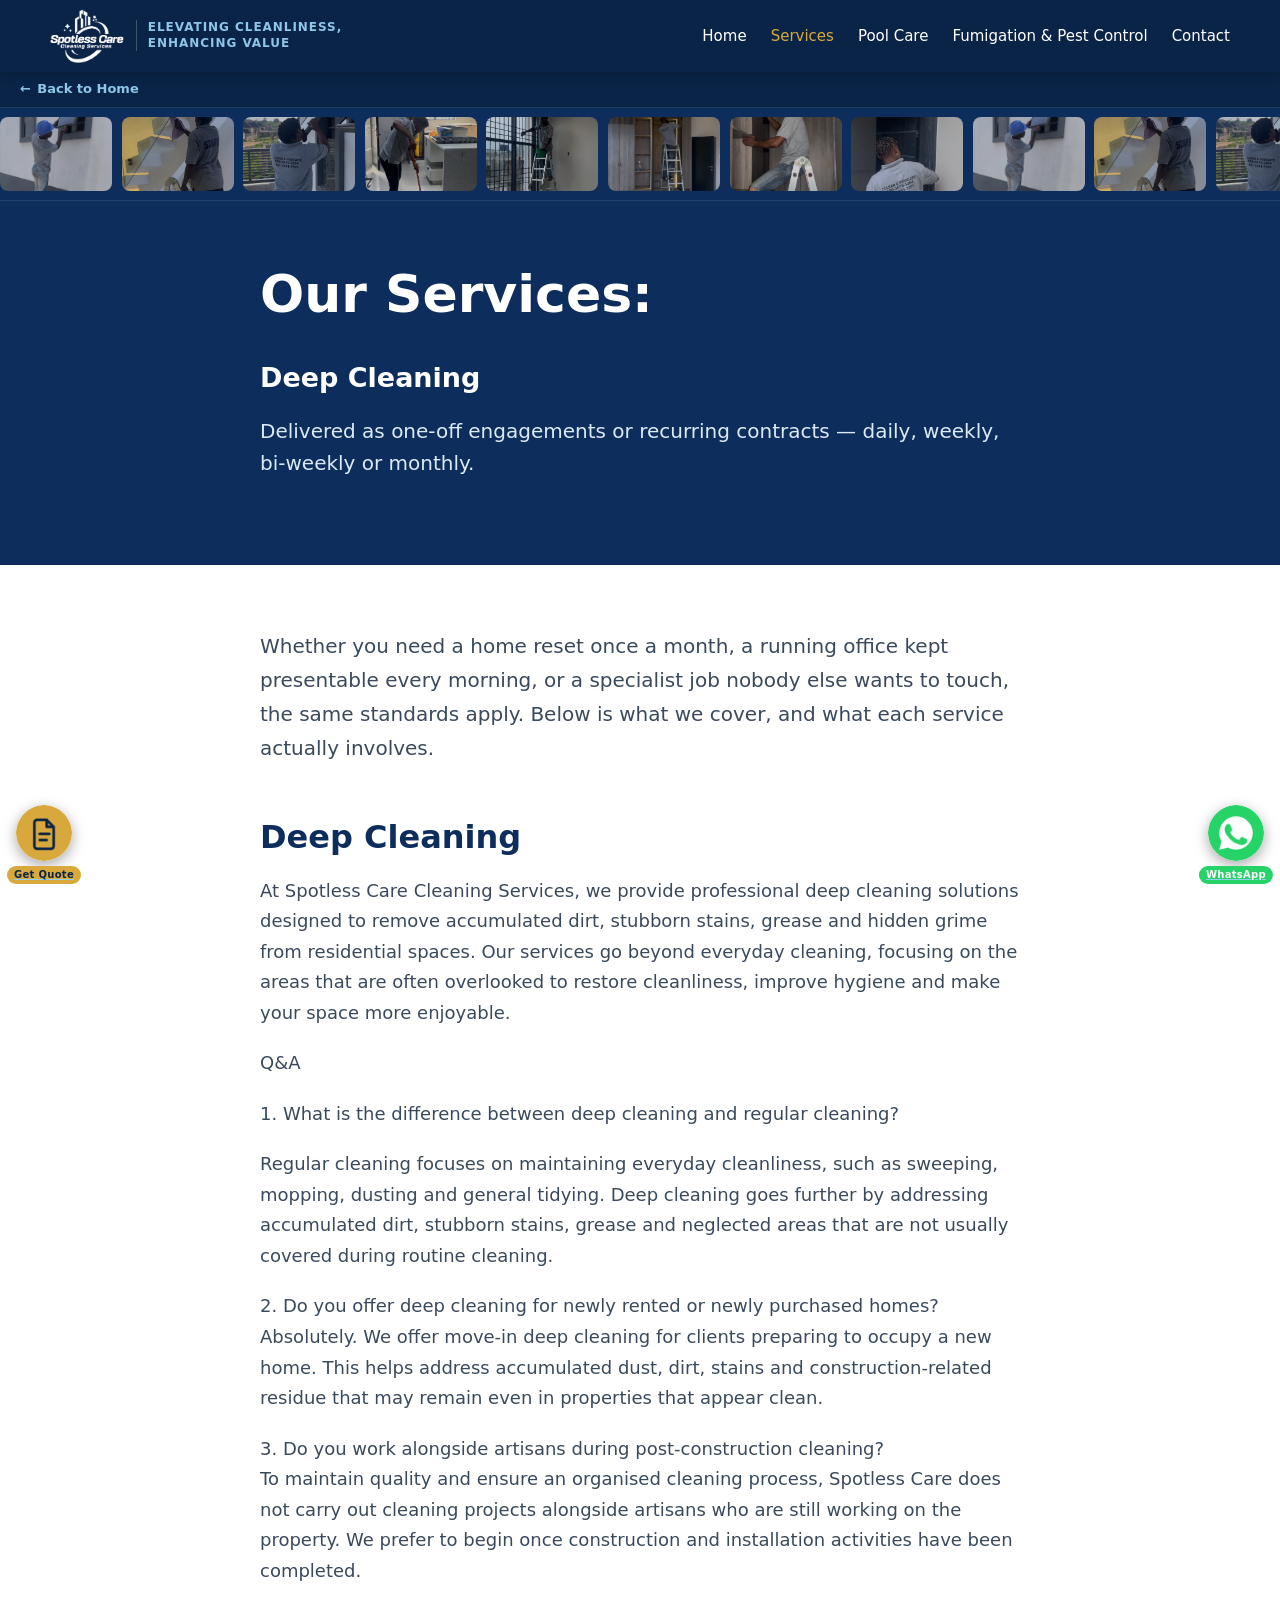
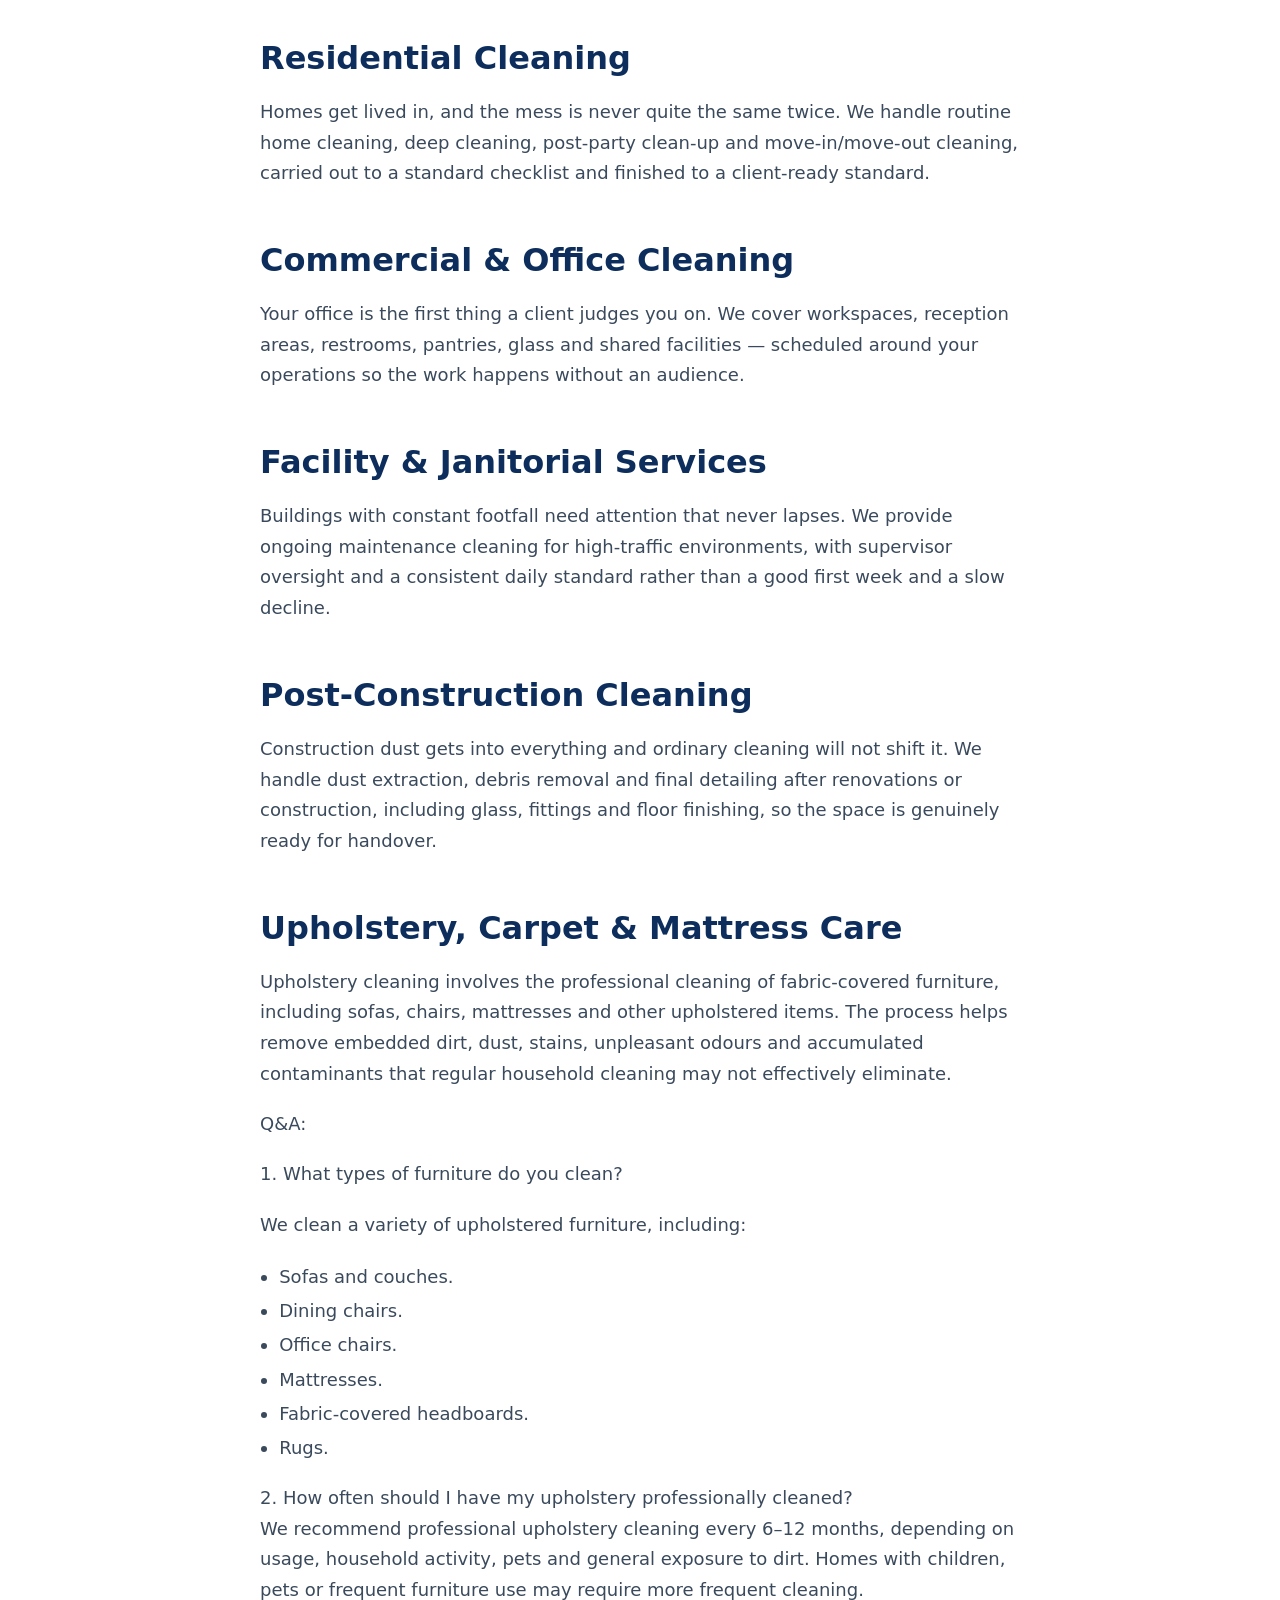
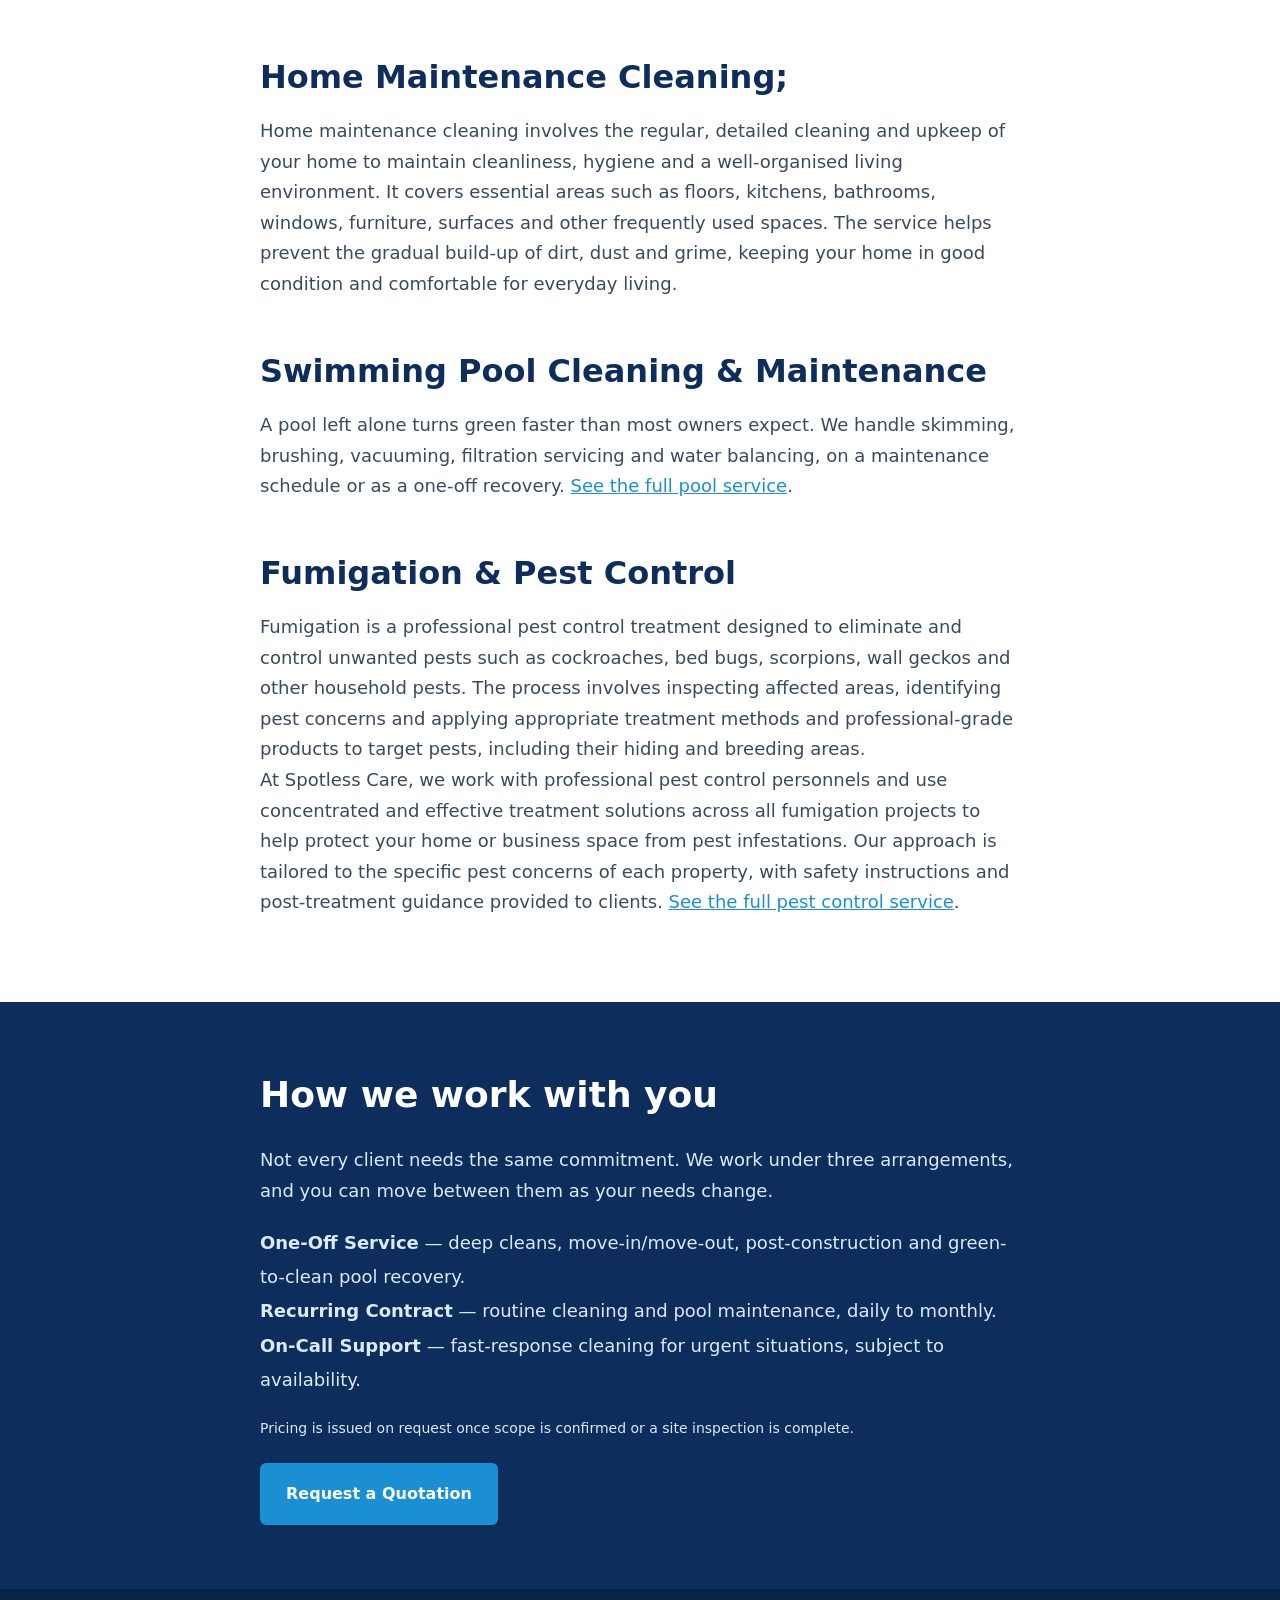
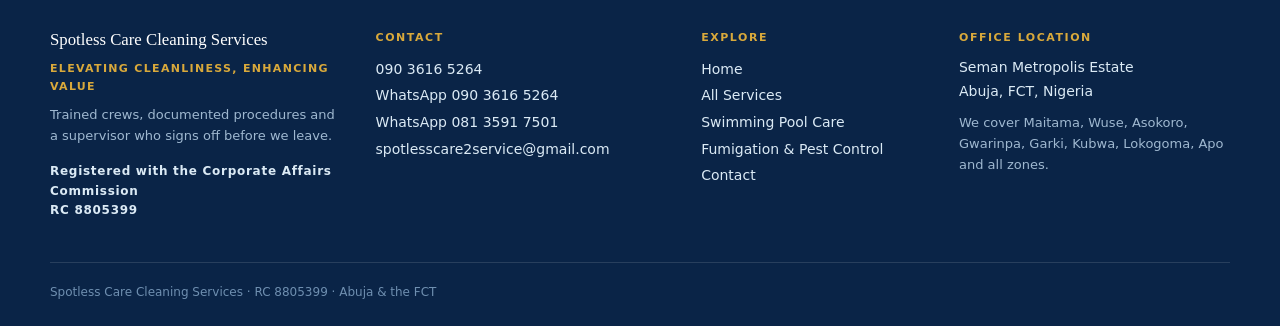
<file: pages/services.html>
<!DOCTYPE html>
<html lang="en">
<head>
<meta charset="utf-8">
<meta name="viewport" content="width=device-width, initial-scale=1">
<title>Our Services | Spotless Care Cleaning Services</title>
<meta name="description" content="Residential, office, post-construction, upholstery, pool care and pest control services in Abuja, as one-off jobs or recurring contracts.">
<meta name="theme-color" content="#0a2447">
<link rel="icon" href="../assets/icons/favicon.png">
<link rel="stylesheet" href="../css/style.css">
<link rel="stylesheet" href="../css/components.css">
<link rel="stylesheet" href="../css/responsive.css">
</head>
<body>
<a class="skip" href="#main">Skip to content</a>
<header class="sc-header"><div class="sc-header-bar">
<div class="sc-brand"><a class="sc-logo" href="../index.html"><img src="../assets/logo/logo-white-header.png" alt="Spotless Care Cleaning Services" width="200" height="145"></a><p class="sc-tagline">Elevating Cleanliness,<br>Enhancing Value</p></div>
<button class="sc-burger" aria-label="Open menu" aria-expanded="false" aria-controls="site-nav"><svg viewBox="0 0 24 24" aria-hidden="true"><path d="M3 6h18v2H3zm0 5h18v2H3zm0 5h18v2H3z"/></svg></button>
<nav class="sc-nav" id="site-nav" aria-label="Main"><button class="sc-nav-close" aria-label="Close menu"><svg viewBox="0 0 24 24" aria-hidden="true"><path d="M5.3 3.9 12 10.6l6.7-6.7 1.4 1.4-6.7 6.7 6.7 6.7-1.4 1.4-6.7-6.7-6.7 6.7-1.4-1.4 6.7-6.7-6.7-6.7z"/></svg></button><ul><li><a href="../index.html">Home</a></li><li><a href="services.html">Services</a></li><li><a href="pool-care.html">Pool Care</a></li><li><a href="fumigation.html">Fumigation &amp; Pest Control</a></li><li><a href="contact.html">Contact</a></li></ul></nav>
</div></header>
<p class="sc-back"><a href="../index.html">Back to Home</a></p>
<div class="sc-marquee" aria-hidden="true"><div class="sc-marquee-track"><img src="../assets/images/work/crew-01.jpg" alt="" loading="lazy"><img src="../assets/images/work/crew-02.jpg" alt="" loading="lazy"><img src="../assets/images/work/crew-03.jpg" alt="" loading="lazy"><img src="../assets/images/work/crew-04.jpg" alt="" loading="lazy"><img src="../assets/images/work/crew-05.jpg" alt="" loading="lazy"><img src="../assets/images/work/crew-06.jpg" alt="" loading="lazy"><img src="../assets/images/work/crew-07.jpg" alt="" loading="lazy"><img src="../assets/images/work/crew-08.jpg" alt="" loading="lazy"></div></div>
<a class="sc-wa" href="https://wa.me/2349036165264" title="Chat with us on WhatsApp"><img src="../assets/icons/whatsapp-float.png" alt="Chat with Spotless Care on WhatsApp"></a>
<a class="sc-quote" href="contact.html" title="Request a quotation"><img src="../assets/icons/quote-float.png" alt="Request a quotation"></a>
<main id="main">
<section class="sec hero"><div class="in"><h1>Our Services: <h2>Deep Cleaning</h2></h1><p>Delivered as one-off engagements or recurring contracts — daily, weekly, bi-weekly or monthly.</p></div></section>
<section class="sec bg-white">
    <div class="in prose">
        <p class="intro">Whether you need a home reset once a month, a running office kept presentable every morning, or a specialist job nobody else wants to touch, the same standards apply. Below is what we cover, and what each service actually involves.</p>
        <h2>Deep Cleaning</h2><p>At Spotless Care Cleaning Services, we provide professional deep cleaning solutions designed to remove accumulated dirt, stubborn stains, grease and hidden grime from residential spaces. Our services go beyond everyday cleaning, focusing on the areas that are often overlooked to restore cleanliness, improve hygiene and make your space more enjoyable.
            <br>
            <p>Q&A</p>
            
            <p>1. What is the difference between deep cleaning and regular cleaning?</p>
            
            <p>Regular cleaning focuses on maintaining everyday cleanliness, such as sweeping, mopping, dusting and general tidying. Deep cleaning goes further by addressing accumulated dirt, stubborn stains, grease and neglected areas that are not usually covered during routine cleaning.</p>
            
            <p>2. Do you offer deep cleaning for newly rented or newly purchased homes? <br>
            Absolutely. We offer move-in deep cleaning for clients preparing to occupy a new home. This helps address accumulated dust, dirt, stains and construction-related residue that may remain even in properties that appear clean.</p>
            <p>3. Do you work alongside artisans during post-construction cleaning? <br>
                To maintain quality and ensure an organised cleaning process, Spotless Care does not carry out cleaning projects alongside artisans who are still working on the property. We prefer to begin once construction and installation activities have been completed.</p>
        </p>
        <h2>Residential Cleaning</h2><p>Homes get lived in, and the mess is never quite the same twice. We handle routine home cleaning, deep cleaning, post-party clean-up and move-in/move-out cleaning, carried out to a standard checklist and finished to a client-ready standard.</p>
        <h2>Commercial &amp; Office Cleaning</h2><p>Your office is the first thing a client judges you on. We cover workspaces, reception areas, restrooms, pantries, glass and shared facilities — scheduled around your operations so the work happens without an audience.</p>
        <h2>Facility &amp; Janitorial Services</h2><p>Buildings with constant footfall need attention that never lapses. We provide ongoing maintenance cleaning for high-traffic environments, with supervisor oversight and a consistent daily standard rather than a good first week and a slow decline.</p>
        <h2>Post-Construction Cleaning</h2><p>Construction dust gets into everything and ordinary cleaning will not shift it. We handle dust extraction, debris removal and final detailing after renovations or construction, including glass, fittings and floor finishing, so the space is genuinely ready for handover.</p>
        <h2>Upholstery, Carpet &amp; Mattress Care</h2><p>Upholstery cleaning involves the professional cleaning of fabric-covered furniture, including sofas, chairs, mattresses and other upholstered items. The process helps remove embedded dirt, dust, stains, unpleasant odours and accumulated contaminants that regular household cleaning may not effectively eliminate. 
            <p> <p>Q&A:</p>
                <p>1. What types of furniture do you clean?</p>
                <p>We clean a variety of upholstered furniture, including:</p>
                <ul>
                    <li>Sofas and couches.</li>
                    <li>Dining chairs.</li>
                    <li>Office chairs.</li>
                    <li>Mattresses.</li>
                    <li>Fabric-covered headboards.</li>
                    <li>Rugs.</li>
                </ul>
               
                <p>2. How often should I have my upholstery professionally cleaned? <br>
                We recommend professional upholstery cleaning every 6–12 months, depending on usage, household activity, pets and general exposure to dirt. Homes with children, pets or frequent furniture use may require more frequent cleaning.</p></p>
        </p>
        <h2>Home Maintenance Cleaning;</h2><p>
            Home maintenance cleaning involves the regular, detailed cleaning and upkeep of your home to maintain cleanliness, hygiene and a well-organised living environment. It covers essential areas such as floors, kitchens, bathrooms, windows, furniture, surfaces and other frequently used spaces. The service helps prevent the gradual build-up of dirt, dust and grime, keeping your home in good condition and comfortable for everyday living.</p>

        <h2>Swimming Pool Cleaning &amp; Maintenance</h2><p>A pool left alone turns green faster than most owners expect. We handle skimming, brushing, vacuuming, filtration servicing and water balancing, on a maintenance schedule or as a one-off recovery. <a href="pool-care.html">See the full pool service</a>.</p><h2>Fumigation &amp; Pest Control</h2><p>Fumigation is a professional pest control treatment designed to eliminate and control unwanted pests such as cockroaches, bed bugs, scorpions, wall geckos and other household pests. The process involves inspecting affected areas, identifying pest concerns and applying appropriate treatment methods and professional-grade products to target pests, including their hiding and breeding areas. <br>

            At Spotless Care, we work with professional pest control personnels and use concentrated and effective treatment solutions across all fumigation projects to help protect your home or business space from pest infestations. Our approach is tailored to the specific pest concerns of each property, with safety instructions and post-treatment guidance provided to clients. <a href="fumigation.html">See the full pest control service</a>.</p></div></section>
<section class="sec bg-navy"><div class="in"><h2 style="font-size:clamp(1.5rem,6vw,2.25rem)">How we work with you</h2>
<p style="color:#dbeaf5;line-height:1.7">Not every client needs the same commitment. We work under three arrangements, and you can move between them as your needs change.</p>
<p style="color:#dbeaf5;line-height:1.9"><strong>One-Off Service</strong> — deep cleans, move-in/move-out, post-construction and green-to-clean pool recovery.<br><strong>Recurring Contract</strong> — routine cleaning and pool maintenance, daily to monthly.<br><strong>On-Call Support</strong> — fast-response cleaning for urgent situations, subject to availability.</p>
<p style="color:#dbeaf5;font-size:14px">Pricing is issued on request once scope is confirmed or a site inspection is complete.</p>
<div class="btns"><a class="btn" href="contact.html">Request a Quotation</a></div></div></section>
</main>
<footer class="sc-footer"><div class="sc-foot-cols">
<div><p class="sc-foot-brand">Spotless Care Cleaning Services</p><p class="sc-foot-tag">Elevating Cleanliness, Enhancing Value</p><p class="sc-foot-body">Trained crews, documented procedures and a supervisor who signs off before we leave.</p><p class="sc-foot-reg">Registered with the Corporate Affairs Commission<br>RC 8805399</p></div>
<div><h3 class="sc-foot-h">Contact</h3><p class="sc-foot-list"><a href="tel:+2349036165264">090 3616 5264</a><br><a href="https://wa.me/2349036165264">WhatsApp 090 3616 5264</a><br><a href="https://wa.me/2348135917501">WhatsApp 081 3591 7501</a><br><a href="mailto:spotlesscare2service@gmail.com">spotlesscare2service@gmail.com</a></p></div>
<div><h3 class="sc-foot-h">Explore</h3><p class="sc-foot-list"><a href="../index.html">Home</a><br><a href="services.html">All Services</a><br><a href="pool-care.html">Swimming Pool Care</a><br><a href="fumigation.html">Fumigation &amp; Pest Control</a><br><a href="contact.html">Contact</a></p></div>
<div><h3 class="sc-foot-h">Office Location</h3><p class="sc-foot-list" style="line-height:1.7">Seman Metropolis Estate<br>Abuja, FCT, Nigeria</p><p class="sc-foot-body">We cover Maitama, Wuse, Asokoro, Gwarinpa, Garki, Kubwa, Lokogoma, Apo and all zones.</p></div>
</div><p class="sc-foot-legal">Spotless Care Cleaning Services &middot; RC 8805399 &middot; Abuja &amp; the FCT</p></footer>
<script src="../js/main.js"></script>
<script src="../js/navbar.js"></script>
</body>
</html>
</file>
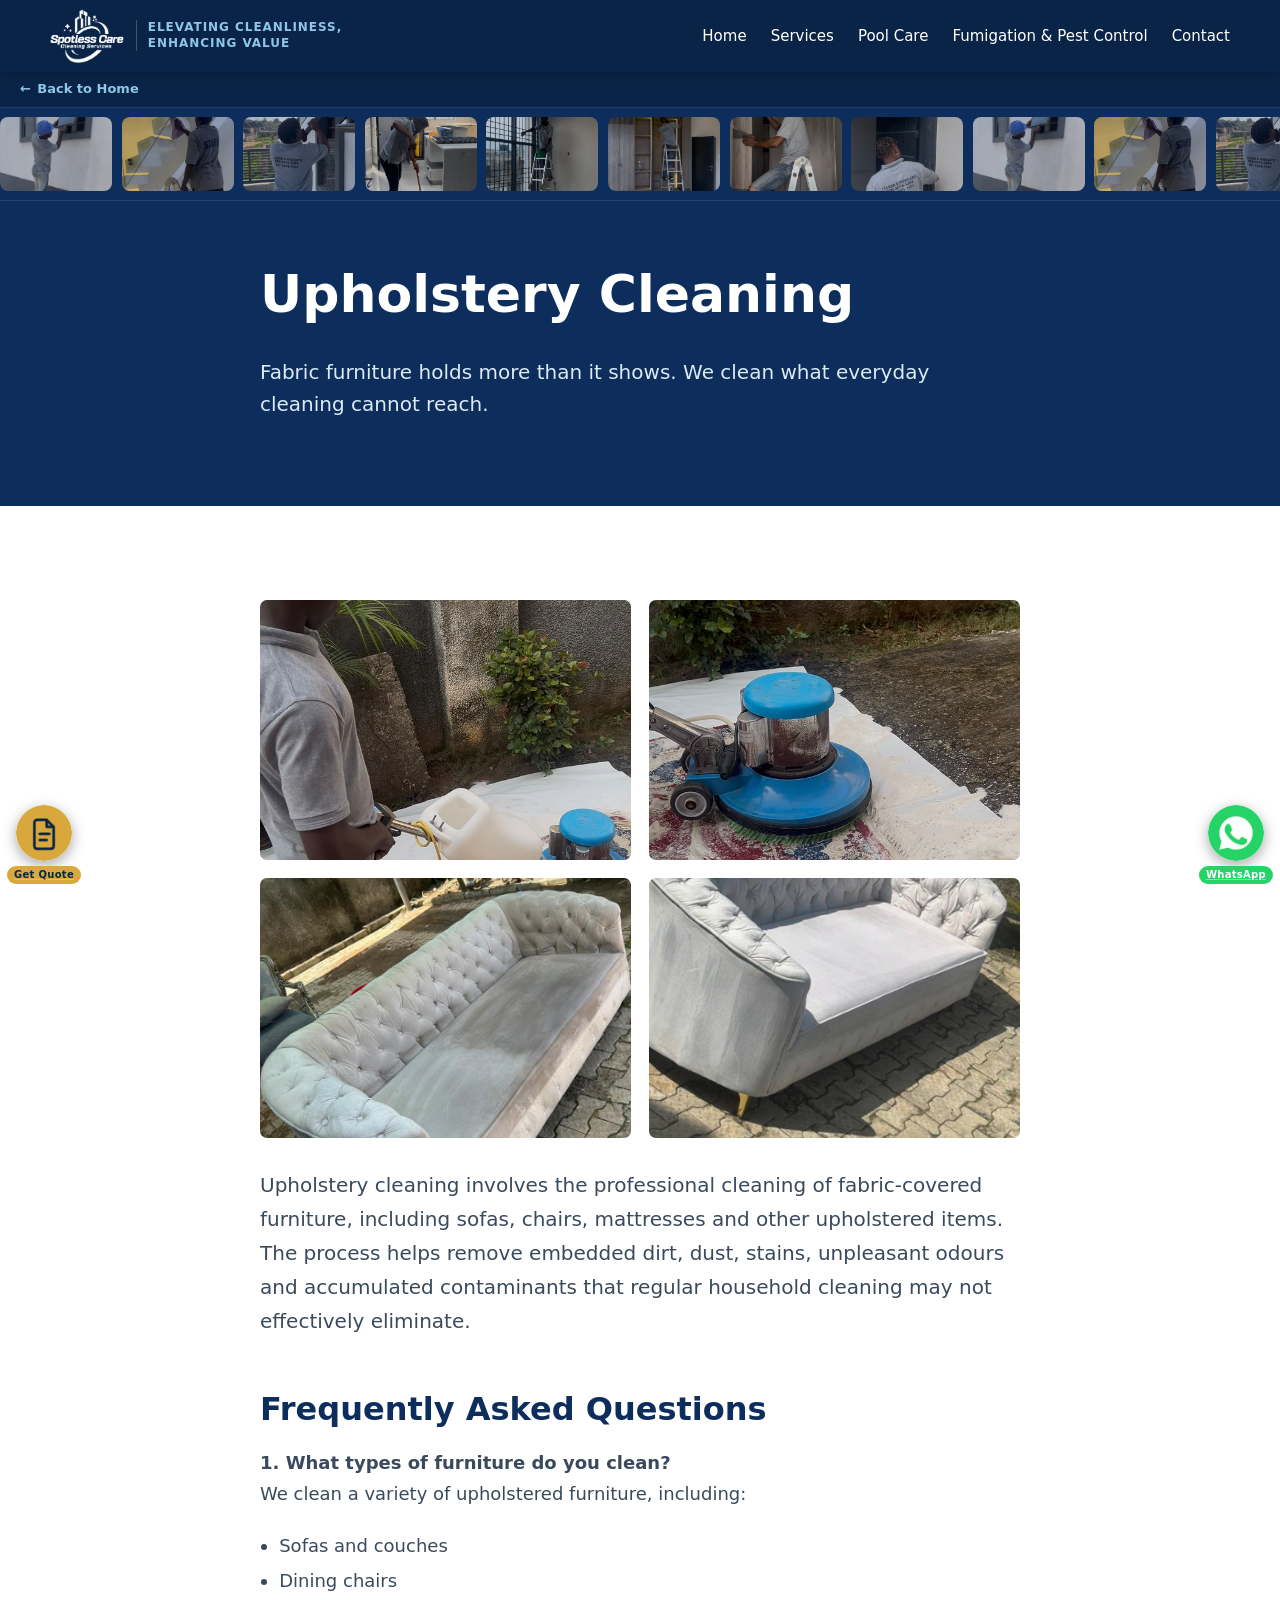
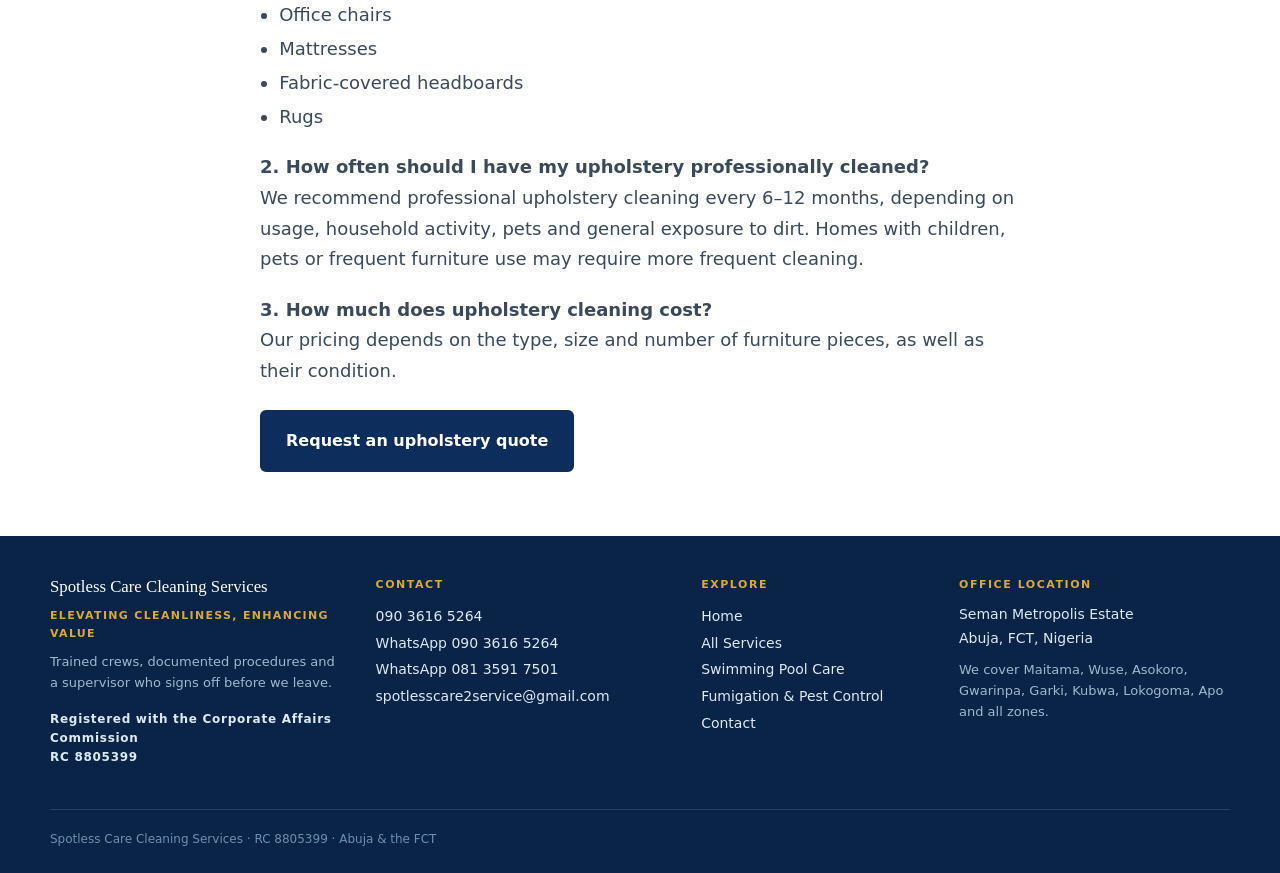
<file: pages/upholstery.html>
<!DOCTYPE html>
<html lang="en">
<head>
<meta charset="utf-8">
<meta name="viewport" content="width=device-width, initial-scale=1">
<title>Upholstery Cleaning in Abuja | Spotless Care</title>
<meta name="description" content="Professional cleaning for sofas, chairs, mattresses, headboards and rugs, removing embedded dirt, stains and odours across Abuja and the FCT.">
<meta name="theme-color" content="#0a2447">
<link rel="icon" href="../assets/icons/favicon.png">
<link rel="stylesheet" href="../css/style.css">
<link rel="stylesheet" href="../css/components.css">
<link rel="stylesheet" href="../css/responsive.css">
<style>
/* Upholstery gallery: four images in a balanced 2 x 2 grid */
.uph-img {
    display: grid;
    grid-template-columns: repeat(2, minmax(0, 1fr));
    gap: 18px;
    width: 100%;
    max-width: 900px;
    margin: 30px auto;
}

.uph-img img {
    display: block;
    width: 100%;
    height: 260px;
    margin: 0;
    object-fit: cover;
    border-radius: 7px;
}

/* Keep the gallery comfortable on smaller screens too */
@media (max-width: 600px) {
    .uph-img {
        gap: 10px;
        margin: 20px auto;
    }

    .uph-img img {
        height: 160px;
    }
}
</style>
</head>
<body>
<a class="skip" href="#main">Skip to content</a>
<header class="sc-header"><div class="sc-header-bar">
<div class="sc-brand"><a class="sc-logo" href="../index.html"><img src="../assets/logo/logo-white-header.png" alt="Spotless Care Cleaning Services" width="200" height="145"></a><p class="sc-tagline">Elevating Cleanliness,<br>Enhancing Value</p></div>
<button class="sc-burger" aria-label="Open menu" aria-expanded="false" aria-controls="site-nav"><svg viewBox="0 0 24 24" aria-hidden="true"><path d="M3 6h18v2H3zm0 5h18v2H3zm0 5h18v2H3z"/></svg></button>
<nav class="sc-nav" id="site-nav" aria-label="Main"><button class="sc-nav-close" aria-label="Close menu"><svg viewBox="0 0 24 24" aria-hidden="true"><path d="M5.3 3.9 12 10.6l6.7-6.7 1.4 1.4-6.7 6.7 6.7 6.7-1.4 1.4-6.7-6.7-6.7 6.7-1.4-1.4 6.7-6.7-6.7-6.7z"/></svg></button><ul><li><a href="../index.html">Home</a></li><li><a href="services.html">Services</a></li><li><a href="pool-care.html">Pool Care</a></li><li><a href="fumigation.html">Fumigation &amp; Pest Control</a></li><li><a href="contact.html">Contact</a></li></ul></nav>
</div></header>
<p class="sc-back"><a href="../index.html">Back to Home</a></p>
<div class="sc-marquee" aria-hidden="true"><div class="sc-marquee-track"><img src="../assets/images/work/crew-01.jpg" alt="" loading="lazy"><img src="../assets/images/work/crew-02.jpg" alt="" loading="lazy"><img src="../assets/images/work/crew-03.jpg" alt="" loading="lazy"><img src="../assets/images/work/crew-04.jpg" alt="" loading="lazy"><img src="../assets/images/work/crew-05.jpg" alt="" loading="lazy"><img src="../assets/images/work/crew-06.jpg" alt="" loading="lazy"><img src="../assets/images/work/crew-07.jpg" alt="" loading="lazy"><img src="../assets/images/work/crew-08.jpg" alt="" loading="lazy"></div></div>
<a class="sc-wa" href="https://wa.me/2349036165264" title="Chat with us on WhatsApp"><img src="../assets/icons/whatsapp-float.png" alt="Chat with Spotless Care on WhatsApp"></a>
<a class="sc-quote" href="contact.html" title="Request a quotation"><img src="../assets/icons/quote-float.png" alt="Request a quotation"></a>
<main id="main">
<section class="sec hero"><div class="in"><h1>Upholstery Cleaning</h1><p>Fabric furniture holds more than it shows. We clean what everyday cleaning cannot reach.</p></div></section>
<section class="sec bg-white"><div class="in prose">

<div class="uph-img">
<img src="../assets/images/uph/carpet.jpg" alt="Spotless Care crew at work on a client site in Abuja" loading="lazy" width="300">
<img src="../assets/images/uph/carpet2.jpg" alt="Spotless Care crew at work on a client site in Abuja" loading="lazy" width="300">
<img src="../assets/images/uph/ch.jpg" alt="Spotless Care crew at work on a client site in Abuja" loading="lazy">
<img src="../assets/images/uph/cha.jpg" alt="Spotless Care crew at work on a client site in Abuja" loading="lazy">
</div>


<p class="intro">Upholstery cleaning involves the professional cleaning of fabric-covered furniture, including sofas, chairs, mattresses and other upholstered items. The process helps remove embedded dirt, dust, stains, unpleasant odours and accumulated contaminants that regular household cleaning may not effectively eliminate.</p><h2>Frequently Asked Questions</h2><p><strong>1. What types of furniture do you clean?</strong><br>We clean a variety of upholstered furniture, including:</p><ul><li>Sofas and couches</li><li>Dining chairs</li><li>Office chairs</li><li>Mattresses</li><li>Fabric-covered headboards</li><li>Rugs</li></ul><p><strong>2. How often should I have my upholstery professionally cleaned?</strong><br>We recommend professional upholstery cleaning every 6–12 months, depending on usage, household activity, pets and general exposure to dirt. Homes with children, pets or frequent furniture use may require more frequent cleaning.</p><p><strong>3. How much does upholstery cleaning cost?</strong><br>Our pricing depends on the type, size and number of furniture pieces, as well as their condition.</p><div class="btns"><a class="btn btn-navy" href="contact.html?service=Upholstery%2C%20Carpet%20%26%20Mattress%20Care">Request an upholstery quote</a></div></div></section>
</main>
<footer class="sc-footer"><div class="sc-foot-cols">
<div><p class="sc-foot-brand">Spotless Care Cleaning Services</p><p class="sc-foot-tag">Elevating Cleanliness, Enhancing Value</p><p class="sc-foot-body">Trained crews, documented procedures and a supervisor who signs off before we leave.</p><p class="sc-foot-reg">Registered with the Corporate Affairs Commission<br>RC 8805399</p></div>
<div><h3 class="sc-foot-h">Contact</h3><p class="sc-foot-list"><a href="tel:+2349036165264">090 3616 5264</a><br><a href="https://wa.me/2349036165264">WhatsApp 090 3616 5264</a><br><a href="https://wa.me/2348135917501">WhatsApp 081 3591 7501</a><br><a href="mailto:spotlesscare2service@gmail.com">spotlesscare2service@gmail.com</a></p></div>
<div><h3 class="sc-foot-h">Explore</h3><p class="sc-foot-list"><a href="../index.html">Home</a><br><a href="services.html">All Services</a><br><a href="pool-care.html">Swimming Pool Care</a><br><a href="fumigation.html">Fumigation &amp; Pest Control</a><br><a href="contact.html">Contact</a></p></div>
<div><h3 class="sc-foot-h">Office Location</h3><p class="sc-foot-list" style="line-height:1.7">Seman Metropolis Estate<br>Abuja, FCT, Nigeria</p><p class="sc-foot-body">We cover Maitama, Wuse, Asokoro, Gwarinpa, Garki, Kubwa, Lokogoma, Apo and all zones.</p></div>
</div><p class="sc-foot-legal">Spotless Care Cleaning Services &middot; RC 8805399 &middot; Abuja &amp; the FCT</p></footer>
<script src="../js/main.js"></script>
<script src="../js/navbar.js"></script>
</body>
</html>
</file>
<file: css/style.css>
/* Spotless Care — base, header, footer. Colors/values ported from the original WordPress global styles. */
:root{--navy:#0d2e5c;--navy-d:#0a2447;--navy-m:#14406f;--blue:#1b8fd4;--sky:#8ec6e8;--teal:#2fa8a0;--gold:#d9a93b;--ink:#3a4a5c;--mute:#5a6b80;--pale:#f1f5f9;--serif:Georgia,'Times New Roman',serif;--sans:system-ui,-apple-system,'Segoe UI',Roboto,Helvetica,Arial,sans-serif}
*,*::before,*::after{box-sizing:border-box}
html{scroll-behavior:smooth}
body{margin:0;background:var(--navy);color:#fff;font-family:var(--sans);font-size:18px;line-height:1.6;-webkit-font-smoothing:antialiased}
img{max-width:100%;height:auto;display:block}
a{color:#8fd0f0}a:hover{color:#fff}
h1,h2,h3{margin:0 0 .6em;color:#fff}
p{margin:0 0 1.1em}
:focus-visible{outline:3px solid var(--gold);outline-offset:2px}
.skip{position:absolute;left:-999px}.skip:focus{left:8px;top:8px;background:#fff;color:var(--navy);padding:.5rem 1rem;z-index:999}

/* layout */
.sec{padding:clamp(2.5rem,8vw,4rem) 1.25rem}
.in{max-width:760px;margin:0 auto}.wide{max-width:1180px;margin:0 auto}
.bg-navy{background:var(--navy)}.bg-dark{background:var(--navy-d)}.bg-blue{background:var(--blue)}.bg-pale{background:var(--pale)}.bg-white{background:#fff;color:var(--ink)}
.bg-white h2,.bg-white h3{color:var(--navy)}.bg-white a{color:var(--blue)}.bg-pale h2{color:var(--navy)}

/* header */
.sc-header{position:sticky;top:0;z-index:100;background:var(--navy-d);box-shadow:0 1px 10px rgba(0,0,0,.25);padding:0 1.25rem}
.sc-header-bar{max-width:1180px;margin:0 auto;padding:.55rem 0;display:flex;align-items:center;justify-content:space-between;gap:.5rem;flex-wrap:nowrap}
.sc-brand{display:flex;align-items:center;gap:.7rem;min-width:0}
.sc-logo{flex:0 0 auto;line-height:0}.sc-logo img{height:42px;width:auto}
.sc-tagline{margin:0;padding-left:.55rem;border-left:1px solid rgba(255,255,255,.22);font-size:9px;line-height:1.3;letter-spacing:.06em;text-transform:uppercase;color:var(--sky);font-weight:600}
.sc-nav ul{list-style:none;margin:0;padding:0;display:flex;gap:1.5rem}
.sc-nav a{color:#fff;text-decoration:none;font-size:15px}.sc-nav a:hover,.sc-nav a[aria-current=page]{color:var(--gold)}
.sc-burger{display:none;background:none;border:0;color:#fff;padding:.4rem;cursor:pointer}
.sc-burger svg{width:28px;height:28px;fill:#fff}
.sc-back{margin:0;background:var(--navy-d);border-bottom:1px solid rgba(255,255,255,.1);padding:.55rem 1.25rem;font-size:13px;font-weight:600;line-height:1.4}
.sc-back a{color:var(--sky);text-decoration:none}.sc-back a::before{content:"\2190";margin-right:.4rem}.sc-back a:hover{color:#fff}
body.home .sc-back{display:none}
.sc-marquee{overflow:hidden;background:var(--navy);padding:.55rem 0;border-bottom:1px solid rgba(255,255,255,.1)}
.sc-marquee-track{display:flex;gap:.6rem;width:max-content;animation:scScroll 34s linear infinite}
.sc-marquee-track img{height:74px;width:112px;object-fit:cover;border-radius:8px;opacity:.92}
@keyframes scScroll{to{transform:translateX(-50%)}}
@media (prefers-reduced-motion:reduce){.sc-marquee-track{animation:none}html{scroll-behavior:auto}}

/* floating buttons */
.sc-wa,.sc-quote{position:fixed;bottom:16px;z-index:300;width:56px;line-height:0;text-align:center}
.sc-wa{right:16px}.sc-quote{left:16px}
.sc-wa a,.sc-quote a{display:block}
.sc-wa img,.sc-quote img{width:56px;height:56px;border-radius:50%;box-shadow:0 4px 14px rgba(0,0,0,.35)}
.sc-quote::after,.sc-wa::after{display:block;width:max-content;margin-left:50%;transform:translateX(-50%);white-space:nowrap;margin-top:5px;font-size:10px;font-weight:700;letter-spacing:.03em;line-height:1.2;border-radius:999px;padding:3px 7px}
.sc-quote::after{content:"Get Quote";color:var(--navy-d);background:var(--gold)}
.sc-wa::after{content:"WhatsApp";color:#fff;background:#25d366}

/* footer */
.sc-footer{background:var(--navy-d);padding:2.5rem 1.25rem 1.5rem}
.sc-foot-cols{max-width:1180px;margin:0 auto;display:grid;gap:2rem;grid-template-columns:1fr}
.sc-footer p,.sc-footer h3{text-align:left;margin:0 0 .6rem}
.sc-footer a{color:#dbeaf5;text-decoration:none}.sc-footer a:hover{text-decoration:underline}
.sc-foot-brand{font-family:var(--serif);font-size:1.05rem;line-height:1.3}
.sc-foot-tag{color:var(--gold);font-size:11px;font-weight:600;letter-spacing:.12em;text-transform:uppercase}
.sc-foot-body{color:#9fb8d0;font-size:13px;line-height:1.6}
.sc-foot-reg{color:#dbeaf5;font-size:12px;font-weight:600;letter-spacing:.06em;margin-top:1rem!important}
.sc-foot-h{color:var(--gold);font-size:11px;font-weight:700;letter-spacing:.14em;text-transform:uppercase}
.sc-foot-list{color:#dbeaf5;font-size:14px;line-height:1.9}
.sc-foot-legal{max-width:1180px;margin:2rem auto 0!important;padding-top:1.25rem;border-top:1px solid rgba(255,255,255,.12);color:#6f8fb0;font-size:12px}
</file>
<file: css/components.css>
/* Spotless Care — page components */
.btns{display:flex;flex-direction:column;gap:.75rem;margin-top:1.5rem}
.btn{display:inline-block;text-align:center;text-decoration:none;font-weight:600;font-size:16px;color:#fff;background:var(--blue);border-radius:6px;padding:1rem 1.5rem;border:2px solid var(--blue);cursor:pointer;font-family:inherit}
.btn:hover{color:#fff;filter:brightness(1.1)}
.btn-out{background:transparent;border-color:#fff}
.btn-navy{background:var(--navy);border-color:var(--navy)}
.bg-white a.btn,.bg-white a.btn:hover{color:#fff}
.btn-call::before{content:"\260E";margin-right:.5rem;font-size:17px}

/* page heroes */
.hero{background:var(--navy)}
.hero h1{font-size:clamp(1.9rem,7.5vw,3.25rem);line-height:1.15}
.hero p{color:#dbeaf5;font-size:clamp(1rem,4vw,1.25rem);line-height:1.6}
.hero-home{background:var(--navy-d);padding-top:clamp(2.5rem,8vw,4.5rem);padding-bottom:clamp(2.5rem,8vw,4.5rem)}
.hero-home h1{font-family:var(--serif);font-size:clamp(2.5rem,11vw,4.25rem);font-weight:400;letter-spacing:-.02em;line-height:1.08}
.hero-home h1 span{color:var(--gold)}
.hero-home .lead{color:#c8dcee;font-size:clamp(1.05rem,4.2vw,1.3rem);line-height:1.65}
.pill{display:inline-block;border-radius:999px;color:#c8dcee;background:rgba(255,255,255,.07);border:1px solid rgba(255,255,255,.18);padding:.5rem 1rem;font-size:11px;font-weight:600;letter-spacing:.12em;text-transform:uppercase}
.pill::before,.chips span::before{content:"\2605";color:var(--gold);margin-right:.45rem;font-size:12px}
.chips{color:#9fb8d0;line-height:2.2}
.chips span{display:inline-block;margin:0 .3rem .5rem 0;font-size:12.5px;font-weight:500;padding:.3rem .8rem;border-radius:999px;background:rgba(255,255,255,.08);border:1px solid rgba(255,255,255,.16);color:#dbeaf5;white-space:nowrap}
.hero-imgs{display:grid;grid-template-columns:1fr 1fr;gap:1rem;margin-top:2rem}
.hero-imgs img,.round{border-radius:8px;width:100%}
.hero-imgs img{aspect-ratio:3/4;object-fit:cover}

/* stats */
.stats{display:grid;grid-template-columns:1fr 1fr;gap:1.75rem 1rem}
.stat{text-align:center;background:rgba(255,255,255,.12);border:1px solid rgba(255,255,255,.22);border-radius:12px;padding:1.1rem .6rem}
.stat b{display:block;font:400 clamp(1.5rem,6.5vw,2.25rem)/1.1 var(--serif);margin-bottom:.35rem}
.stat span{display:block;font-size:13px;font-weight:600;line-height:1.4}.stat small{display:block;font-size:11px;color:#cfe8f8}

/* eyebrow + display headings */
.eyebrow{color:var(--blue);font-size:12px;font-weight:700;letter-spacing:.16em;text-transform:uppercase;margin-bottom:.8rem}
.bg-dark .eyebrow{color:var(--gold)}.bg-white .eyebrow,.bg-pale .eyebrow{color:#a67c1a}
.disp{font-family:var(--serif);font-size:clamp(1.9rem,8vw,2.75rem);font-weight:400;line-height:1.15}
.disp span{color:var(--blue)}.bg-dark .disp span{color:#6bb8e8}
.copy{font-size:clamp(.95rem,3.8vw,1.05rem);line-height:1.75}
.bg-white .copy{color:var(--ink)}.bg-dark .copy,.bg-navy .copy{color:#c8dcee}
.center{text-align:center}.muted{color:var(--mute)}
.story-img{margin-bottom:2rem;max-height:620px;width:100%;object-fit:cover;object-position:top;border-radius:8px}

/* feature cards (sprite icons) */
.feat-grid{display:grid;grid-template-columns:1fr 1fr;gap:.75rem;margin-top:1.75rem}
.feat{position:relative;background:var(--pale);border:1px solid #e0e7ef;border-top:3px solid var(--blue);border-radius:8px;padding:4.2rem 1.1rem 1.1rem}
.feat::before{content:"";position:absolute;top:1.1rem;left:1.1rem;width:40px;height:40px;border-radius:10px;background:var(--navy) url(../assets/icons/feature-icons.png) no-repeat;background-size:160px 40px;background-position:var(--x,0) 0}
.feat:nth-child(2){--x:-40px}.feat:nth-child(3){--x:-80px;border-top-color:var(--teal)}.feat:nth-child(3)::before{background-color:var(--teal)}
.feat:nth-child(4){--x:-120px}.feat:nth-child(4)::before{background-color:var(--blue)}
.feat b{display:block;color:var(--navy);font-size:15px;line-height:1.3;margin-bottom:.4rem}
.feat span{display:block;color:var(--mute);font-size:13px;line-height:1.6}

/* service grid */
.sc-svc-grid{display:grid;gap:1rem;margin-top:1.75rem}
.sc-svc{position:relative;display:flex;gap:1rem;align-items:flex-start;background:#fff;border-radius:10px;border-top:4px solid var(--c,var(--blue));padding:1.3rem;text-decoration:none;box-shadow:0 1px 4px rgba(13,46,92,.07)}
.sc-svc:hover{box-shadow:0 6px 18px rgba(13,46,92,.12)}
.sc-svc-hl{border:2px solid var(--blue);border-top-width:4px;border-top-color:var(--c);padding-top:2.4rem}
.sc-svc-tag{position:absolute;top:.85rem;left:1.3rem;font-size:10px;font-weight:700;letter-spacing:.1em;color:#a67c1a}
.sc-svc-ico{flex:0 0 46px;width:46px;height:46px;border-radius:11px;background:var(--c,var(--blue)) url(../assets/icons/service-icons.png) no-repeat;background-size:322px 46px;background-position:calc(var(--i)*-46px) 0}
.sc-svc-b{display:flex;flex-direction:column;gap:.4rem}
.sc-svc-t{font:1.15rem/1.25 var(--serif);color:var(--navy)}
.sc-svc-d{font-size:13.5px;line-height:1.6;color:var(--mute)}
.sc-svc-m{font-size:13px;font-weight:700;color:var(--blue)}

/* cards & callouts */
.panel{background:var(--navy);border-radius:8px;padding:1.2rem;margin-top:.75rem}
.panel b{display:block;font-size:15px;margin-bottom:.4rem}.panel span{color:#9fb8d0;font-size:13px;line-height:1.65;display:block}
.big{background:var(--blue);border-radius:10px;margin:1.75rem 0;padding:1.75rem 1.5rem}
.big b{display:block;font:400 clamp(2.25rem,11vw,3.5rem)/1 var(--serif)}.big span{font-size:15px;font-weight:600;line-height:1.6;display:block;margin-top:.5rem}
.callout{background:var(--pale);border-left:4px solid var(--blue);border-radius:10px;margin-top:2.5rem;padding:1.75rem 1.5rem}
.callout h3{font:400 clamp(1.4rem,6vw,1.9rem)/1.2 var(--serif)}
.callout p{color:var(--ink);font-size:15px;line-height:1.75}.callout .q{color:var(--navy);font-style:italic;margin:0}
.callout-dark{background:var(--navy-d)}.callout-dark p{color:#fff;font-size:clamp(1rem,4vw,1.15rem);line-height:1.7;margin:0 0 1.2rem}
.gallery{display:grid;grid-template-columns:repeat(3,1fr);gap:.5rem;margin-top:1.5rem}
.gallery img{width:100%;aspect-ratio:3/4;object-fit:cover;border-radius:4px}
.quote{background:#fff;border-left:4px solid var(--c);border-radius:10px;margin-top:1rem;padding:1.5rem 1.4rem}
.quote p{color:var(--ink);font-size:clamp(1rem,4vw,1.1rem);font-style:italic;line-height:1.7;margin:0}
.quote b{display:block;color:var(--navy);margin-top:.9rem;font-size:13px}.quote small{color:#8a93a0;font-size:12px}
.cta-lines{color:#c8dcee;font-size:15px;line-height:1.9;margin-top:1.5rem}.cta-lines a{color:var(--sky)}

/* inner pages */
.prose h2{font-size:clamp(1.4rem,5.5vw,2rem);line-height:1.25;margin-top:1.6em}
.prose .intro{font-size:clamp(1rem,4vw,1.25rem);line-height:1.7}.prose p{line-height:1.7}
.prose ul{line-height:1.9;padding-left:1.2rem}
.opts{display:grid;gap:.75rem;margin:1.25rem 0}
.opt{background:#e8f4fb;padding:1.25rem;font-size:15px;line-height:1.6;color:var(--ink)}.opt b{color:var(--navy)}
.prose.dark{color:#dbeaf5}.prose.dark h2{font-family:var(--serif);font-weight:400;font-size:clamp(1.4rem,6vw,1.9rem);color:#fff}
.prose.dark ul{color:#c8dcee;font-size:15px}.prose.dark p{font-size:clamp(.95rem,3.8vw,1.05rem);line-height:1.75}
.contact-box p{line-height:1.8}
hr{border:0;border-top:1px solid #d5dde6;margin:2rem 0}

/* form */
.form{display:grid;gap:1rem;margin-top:1.5rem}
.form label{display:block;font-size:14px;font-weight:600;color:var(--navy);margin-bottom:.35rem}
.form input,.form select,.form textarea{width:100%;font:inherit;font-size:16px;color:var(--ink);background:#fff;border:1px solid #b9c6d4;border-radius:6px;padding:.75rem .9rem}
.form textarea{min-height:130px;resize:vertical}
.form input:focus,.form select:focus,.form textarea:focus{border-color:var(--blue);outline:2px solid rgba(27,143,212,.35)}
.form .err{color:#b3261e;font-size:13px;margin-top:.3rem;display:none}.form .bad .err{display:block}.form .bad input,.form .bad select,.form .bad textarea{border-color:#b3261e}
.form-note{font-size:13px;color:var(--mute);margin:0}
.btn-row{display:flex;flex-direction:column;gap:.75rem}
.btn-wa{background:#25d366;border-color:#25d366;color:#06361a!important}
</file>
<file: css/responsive.css>
@media (min-width:420px){.sc-tagline{font-size:10.5px;padding-left:.7rem;letter-spacing:.08em}.sc-logo img{height:44px}}
@media (min-width:600px){.btns,.btn-row{flex-direction:row;flex-wrap:wrap}.opts{grid-template-columns:1fr 1fr}.feat-grid{gap:.75rem}}
@media (min-width:720px){.sc-svc-grid{grid-template-columns:1fr 1fr}.sc-foot-cols{grid-template-columns:1.3fr 1.3fr 1fr 1.2fr}}
@media (min-width:782px){.sc-logo img{height:54px}.sc-tagline{font-size:12px}.opts{grid-template-columns:repeat(4,1fr)}}
@media (max-width:781px){
  .sc-burger{display:block}
  .sc-nav{position:fixed;inset:0;background:var(--navy-d);padding:4.5rem 1.25rem 1.25rem;display:none;overflow:auto;z-index:400}
  .sc-nav.open{display:block}
  .sc-nav ul{flex-direction:column;gap:0}
  .sc-nav li{border-bottom:1px solid rgba(255,255,255,.1)}
  .sc-nav a{display:block;font-family:var(--serif);font-size:1.05rem;padding:.85rem 0}
  .sc-nav-close{position:absolute;top:1rem;right:1.25rem;color:#fff;background:rgba(255,255,255,.1);border:1px solid rgba(255,255,255,.2);border-radius:999px;padding:.4rem;cursor:pointer;display:block;line-height:0}
  .sc-nav-close svg{width:20px;height:20px;fill:#fff}
}
@media (min-width:782px){.sc-nav-close{display:none}}
</file>
